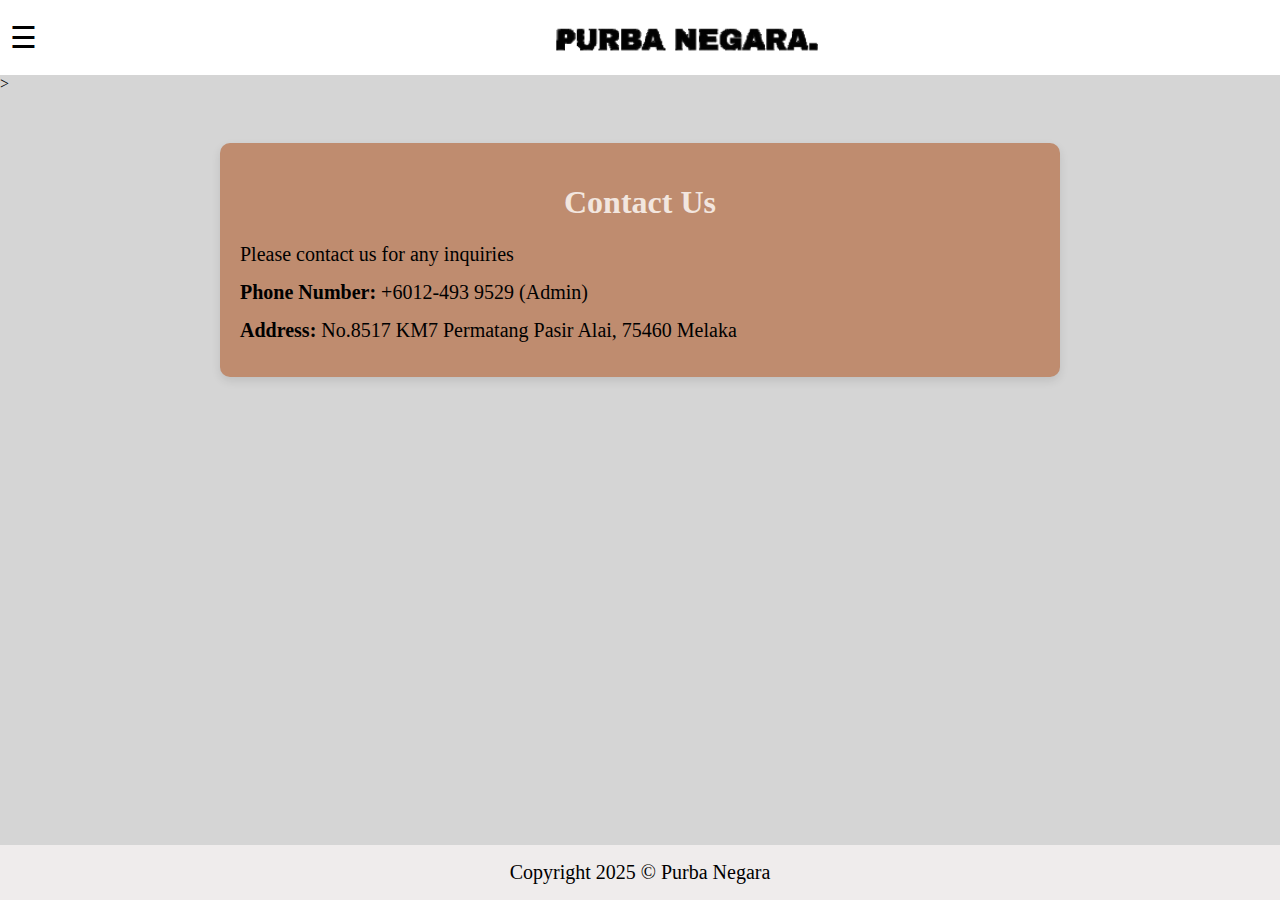
<file: contact.html>
<!DOCTYPE html>
<html lang="en">
<head>
    <meta charset="UTF-8">
    <meta name="viewport" content="width=device-width, initial-scale=1.0">
    <title>Document</title>
    <link rel="stylesheet" href="stylebad.css">
    <style>
    h2
		{
			text-align: center;
			color: black;
			font-size: 45px;
			font-family: Verdana;
			text-shadow: 3px 3px 5px b;
		}

		p 
		{
			font-size: 20px;
		}
    </style>
</head>
<body>
  <header class="header">
    <div id="mySidenav" class="sidenav">
      <a href="javascript:void(0)" class="closebtn" onclick="closeNav()">&times;</a>
      <a href="index.html">Home</a>
      <a href="aboutus.html">About</a>
      <a href="product.html">Product</a>
      <a href="contact.html">Contact</a>
    </div>
    
    <span style="font-size:30px;cursor:pointer" onclick="openNav()">&#9776;</span>
    
    <script>
    function openNav() {
      document.getElementById("mySidenav").style.width = "250px";
    }
    
    function closeNav() {
      document.getElementById("mySidenav").style.width = "0";
    }
    </script>

  <div class="center-logo">
  <a href="index.html">
    <img src="image/purbanegara.gif" alt="Logo">
  </a>
  </div>
  </header>
>

  <div class="container">
        <h1>Contact Us</h1>
        <p>Please contact us for any inquiries</p>
  <p> <b>Phone Number:</b> +6012-493 9529 (Admin)</p>
  <p> <b>Address:</b> No.8517 KM7 Permatang Pasir Alai, 75460 Melaka</p>

    </div>

  <div class="footer">
    <p>Copyright 2025 &copy; Purba Negara</p>
  </div>
  
</body>
</html>
</file>
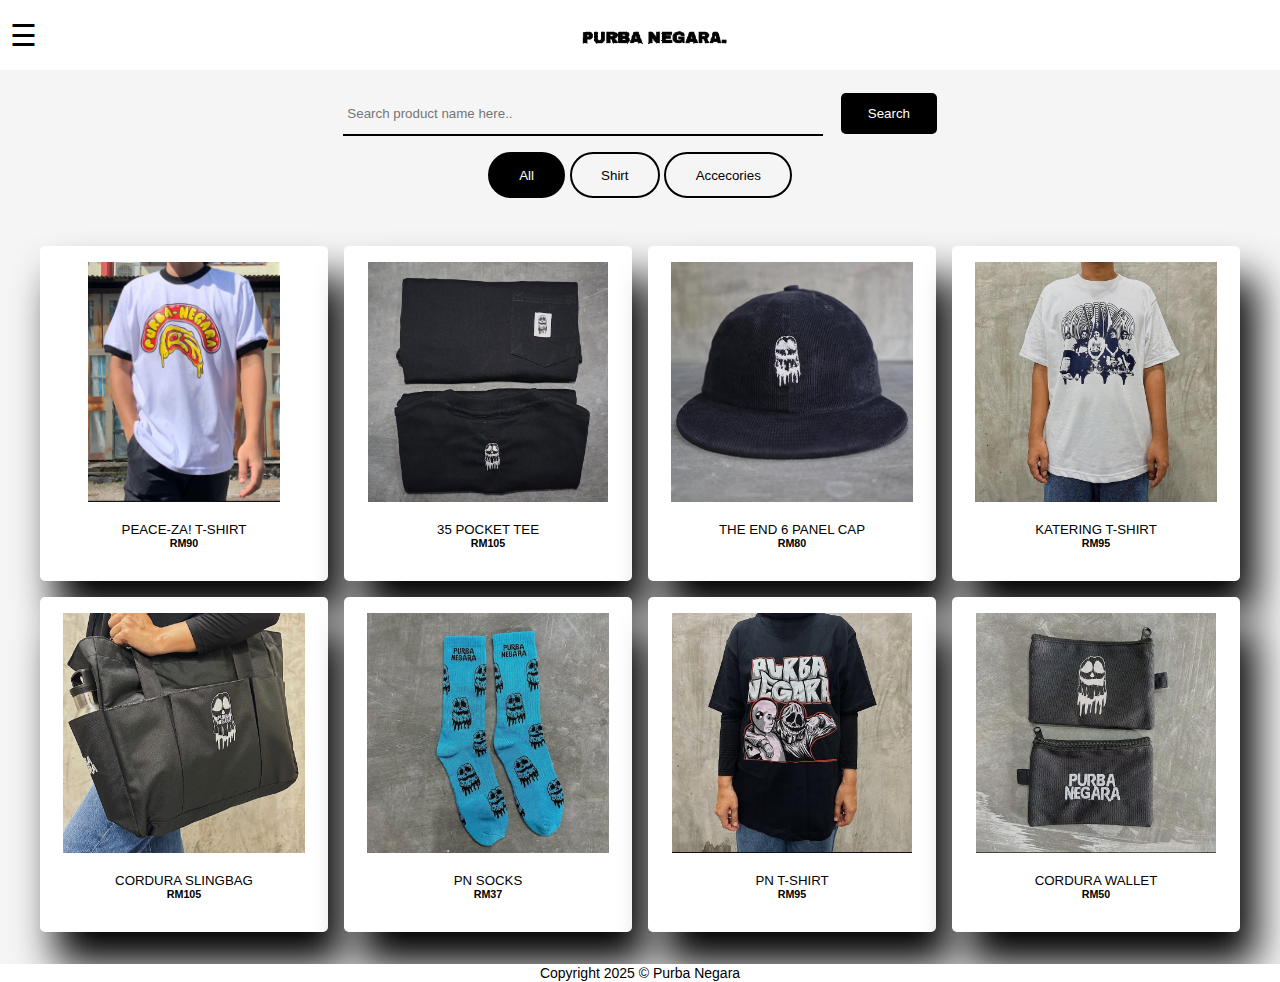
<file: product.html>
<!DOCTYPE html>
<head>
    <meta charset="UTF-8">
    <meta name="viewport" content="width=device-width, initial-scale=1.0">
    <title>Document</title>
    <link rel="stylesheet" href="style1.css">
</head>
<body>
  <header class="header" style="position: relative;">
    <div id="mySidenav" class="sidenav">
      <a href="javascript:void(0)" class="closebtn" onclick="closeNav()">&times;</a>
      <a href="index.html">Home</a>
      <a href="aboutus.html">About</a>
      <a href="product.html">Product</a>
      <a href="contact.html">Contact</a>
    </div>
    
    <span style="font-size:30px;cursor:pointer" onclick="openNav()">&#9776;</span>
    
    <script>
    function openNav() {
      document.getElementById("mySidenav").style.width = "250px";
    }
    
    function closeNav() {
      document.getElementById("mySidenav").style.width = "0";
    }
    </script>

  <div class="center-logo">
  <a href="index.html">
    <img src="purbanegara.gif" alt="Logo">
  </a>
  </div>
  </header>

  <div class="wrapper">
    <div id="search-container">
        <input type="search" id="search-input" placeholder="Search product name here..">
        <button id="search">Search</button>
    </div>
    <div id="buttons">
        <button class="button-value" onclick="filterProduct('all')">All</button>
        <button class="button-value" onclick="filterProduct('Shirt')">Shirt</button>
        <button class="button-value" onclick="filterProduct('Accecories')">Accecories</button>
    </div>
    <div id="products"></div>
  </div>
    
  <script src="script.js"></script>




  <div class="footer">
    <p>Copyright 2025 &copy; Purba Negara</p>
  </div>

    </body>
</html>
</file>
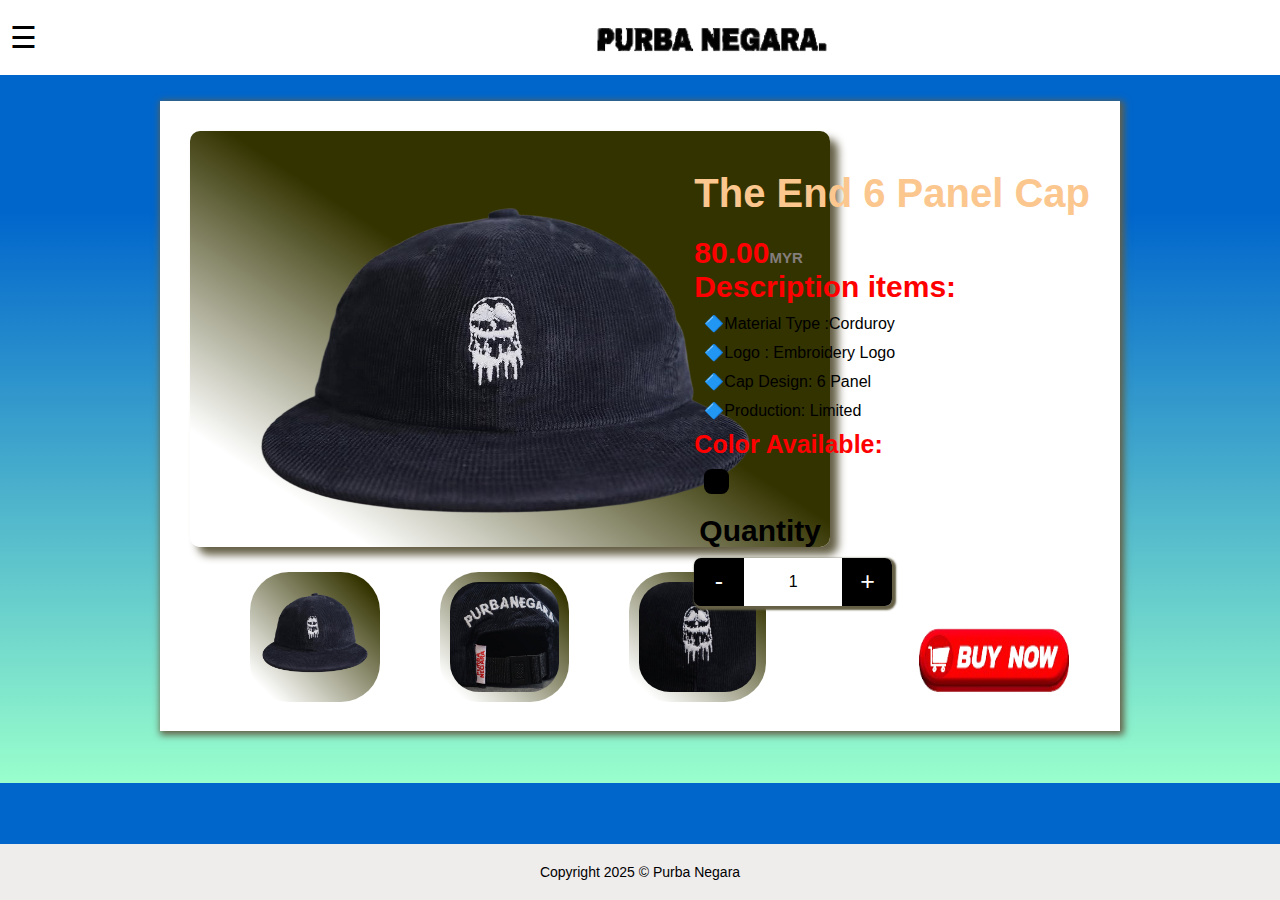
<file: project1.html>
<!DOCTYPE html>
<html>
<head>
	<meta charset="utf-8">
	<meta name="viewport" content="width=device-width, initial-scale=1">
	<link id='favicon' rel="shortcut icon" href="image/logobg.png" type="image/x-png">
	<link rel="stylesheet" href="project1.css">
	<title>The End 6 Panel Cap</title>
</head>
<body>
	<header class="header">
    <div id="mySidenav" class="sidenav">
      <a href="javascript:void(0)" class="closebtn" onclick="closeNav()">&times;</a>
      <a href="index.html">Home</a>
      <a href="aboutus.html">About</a>
      <a href="product.html">Product</a>
      <a href="contact.html">Contact</a>
    </div>
    
    <span style="font-size:30px;cursor:pointer" onclick="openNav()">&#9776;</span>
    
    <script>
    function openNav() {
      document.getElementById("mySidenav").style.width = "250px";
    }
    
    function closeNav() {
      document.getElementById("mySidenav").style.width = "0";
    }
    </script>

  <div class="center-logo">
  <a href="index.html">
    <img src="image/purbanegara.gif" alt="Logo">
  </a>
  </div>
  </header>
  <section>
		<div  class="container flex">
		<div class="left">
		<div class="main_image">
			<img src="image/pbcap1bg.png" class="slide">
		</div>
		<div class="option flex">
			<img src="image/pbcap1bg.png" onclick="pbcap1bg.png">
			<img src="image/pbcap2.jpg" onclick="pbcap2.jpg">
			<img src="image/pbcap3.jpg" onclick="pbcap3.jpg">
		</div>
		</div>

		<div class="right">
			<h1>The End 6 Panel Cap</h1>
			<h2>80.00<small>MYR</small></h2>
			<h5>Description items:</h5>
			<ul style="list-style-type: '\1F537';">
				<li>Material Type :Corduroy</li>
				<li>Logo : Embroidery Logo</li>
				<li>Cap Design: 6 Panel</li>
				<li>Production: Limited</li>
			</ul>
			<h3>Color Available:</h3>
			<div class="color flex">
				<span></span>
			</div>
			<h4>Quantity</h4>
			<div class="qty-container">
				<button type="button" class="qty-count-minus">-</button>
				<input type="number" class="qty-count" min="0" max="10" value="1">
				<button type="button" class="qty-count-plus">+</button>
			</div>
			<script>
			document.querySelectorAll('.qty-container button').forEach(button => {
			    button.addEventListener('click', () => {
			    const input = document.querySelector('.qty-count');
			    const min = +input.min || 0;
			    const max = +input.max || 10;
			    const currentValue = +input.value || min;

			    if (button.classList.contains('qty-count-minus')) {
			      input.value = Math.max(currentValue - 1, min);
			    } 
			    else if (button.classList.contains('qty-count-plus')) {
			      input.value = Math.min(currentValue + 1, max);
			    }
			});
			});
			</script>
		</div>
		</div>
	</section>
	<div class="buy">
  	<a href="https://www.instagram.com/purbanegara.my?utm_source=ig_web_button_share_sheet&igsh=ZDNlZDc0MzIxNw%3D%3D%7Bpurbanegara.my%7D">
    <img src="image/bb.png" alt="buy now">
  	</a>
  </div>
	
  <footer>Copyright 2025 &copy; Purba Negara</footer>
    

</body>
</html>
</file>
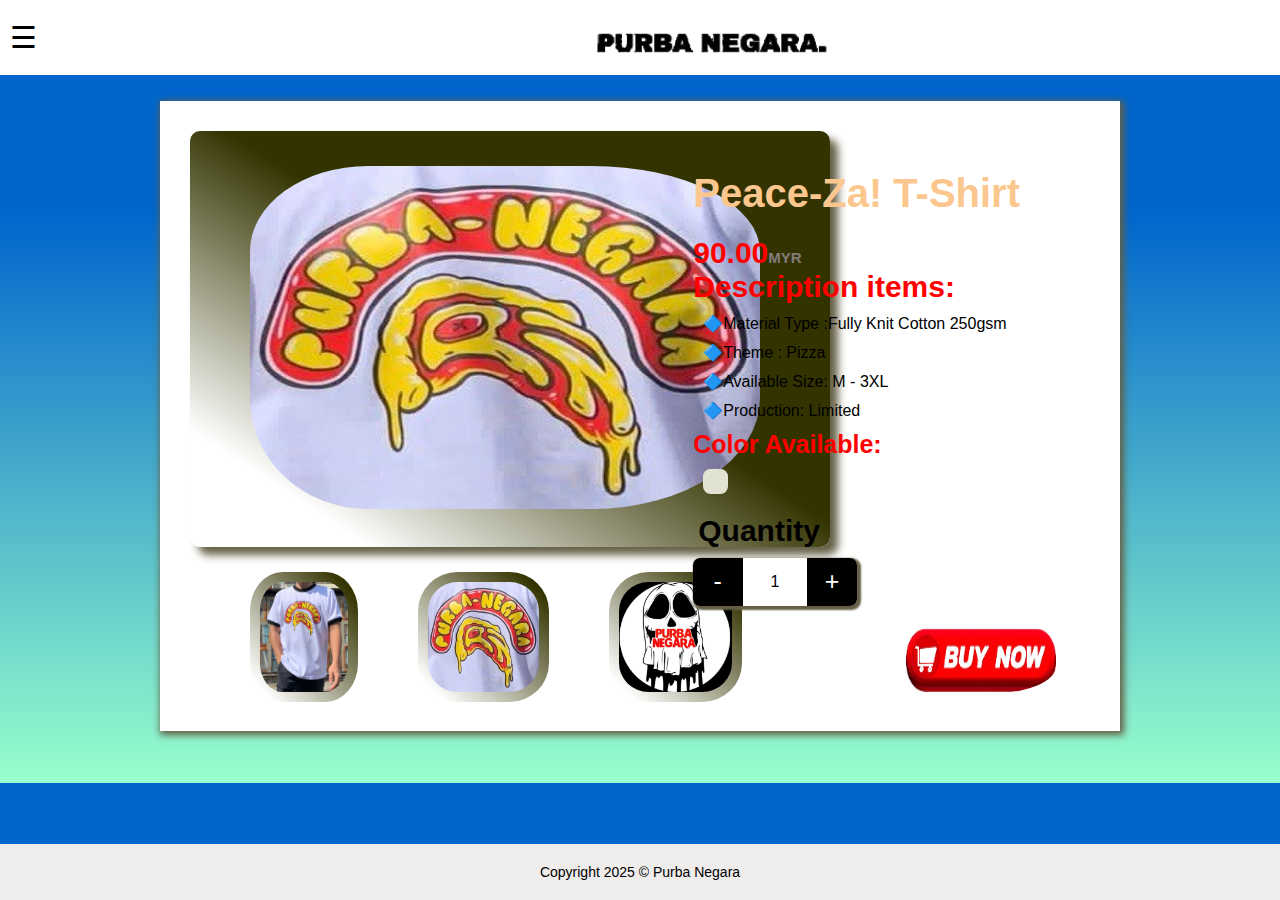
<file: project2.html>
<!DOCTYPE html>
<html>
<head>
	<meta charset="utf-8">
	<meta name="viewport" content="width=device-width, initial-scale=1">
	<link id='favicon' rel="shortcut icon" href="image/logobg.png" type="image/x-png">
	<link rel="stylesheet" href="project2.css">
	<title>Peace-Za! T-Shirt</title>
</head>
<body>
	<header class="header">
    <div id="mySidenav" class="sidenav">
      <a href="javascript:void(0)" class="closebtn" onclick="closeNav()">&times;</a>
      <a href="index.html">Home</a>
      <a href="aboutus.html">About</a>
      <a href="product.html">Product</a>
      <a href="contact.html">Contact</a>
    </div>
    
    <span style="font-size:30px;cursor:pointer" onclick="openNav()">&#9776;</span>
    
    <script>
    function openNav() {
      document.getElementById("mySidenav").style.width = "250px";
    }
    
    function closeNav() {
      document.getElementById("mySidenav").style.width = "0";
    }
    </script>

  <div class="center-logo">
  <a href="index.html">
    <img src="image/purbanegara.gif" alt="Logo">
  </a>
  </div>
  </header>
  <section>
		<div  class="container flex">
		<div class="left">
		<div class="main_image">
			<img src="za.jpg" class="slide">
		</div>
		<div class="option flex">
			<img src="image/baju2.jpg" onclick="pbcap1bg.png">
			<img src="za.jpg" onclick="pbcap2.jpg">
			<img src="image/logo.png" onclick="pbcap3.jpg">
		</div>
		</div>

		<div class="right">
			<h1>Peace-Za! T-Shirt</h1>
			<h2>90.00<small>MYR</small></h2>
			<h5>Description items:</h5>
			<ul style="list-style-type: '\1F537';">
				<li>Material Type :Fully Knit Cotton 250gsm</li>
				<li>Theme : Pizza </li>
				<li>Available Size: M - 3XL</li>
				<li>Production: Limited</li>
			</ul>
			<h3>Color Available:</h3>
			<div class="color flex">
				<span></span>
			</div>
			<h4>Quantity</h4>
			<div class="qty-container">
				<button type="button" class="qty-count-minus">-</button>
				<input type="number" class="qty-count" min="0" max="10" value="1">
				<button type="button" class="qty-count-plus">+</button>
			</div>
			<script>
			document.querySelectorAll('.qty-container button').forEach(button => {
			    button.addEventListener('click', () => {
			    const input = document.querySelector('.qty-count');
			    const min = +input.min || 0;
			    const max = +input.max || 10;
			    const currentValue = +input.value || min;

			    if (button.classList.contains('qty-count-minus')) {
			      input.value = Math.max(currentValue - 1, min);
			    } 
			    else if (button.classList.contains('qty-count-plus')) {
			      input.value = Math.min(currentValue + 1, max);
			    }
			});
			});
			</script>
		</div>
		</div>
	</section>
	<div class="buy">
  	<a href="https://www.instagram.com/purbanegara.my?utm_source=ig_web_button_share_sheet&igsh=ZDNlZDc0MzIxNw%3D%3D%7Bpurbanegara.my%7D">
    <img src="image/bb.png" alt="buy now">
  	</a>
  </div>
	
  <footer>Copyright 2025 &copy; Purba Negara</footer>
    

</body>
</html>
</file>
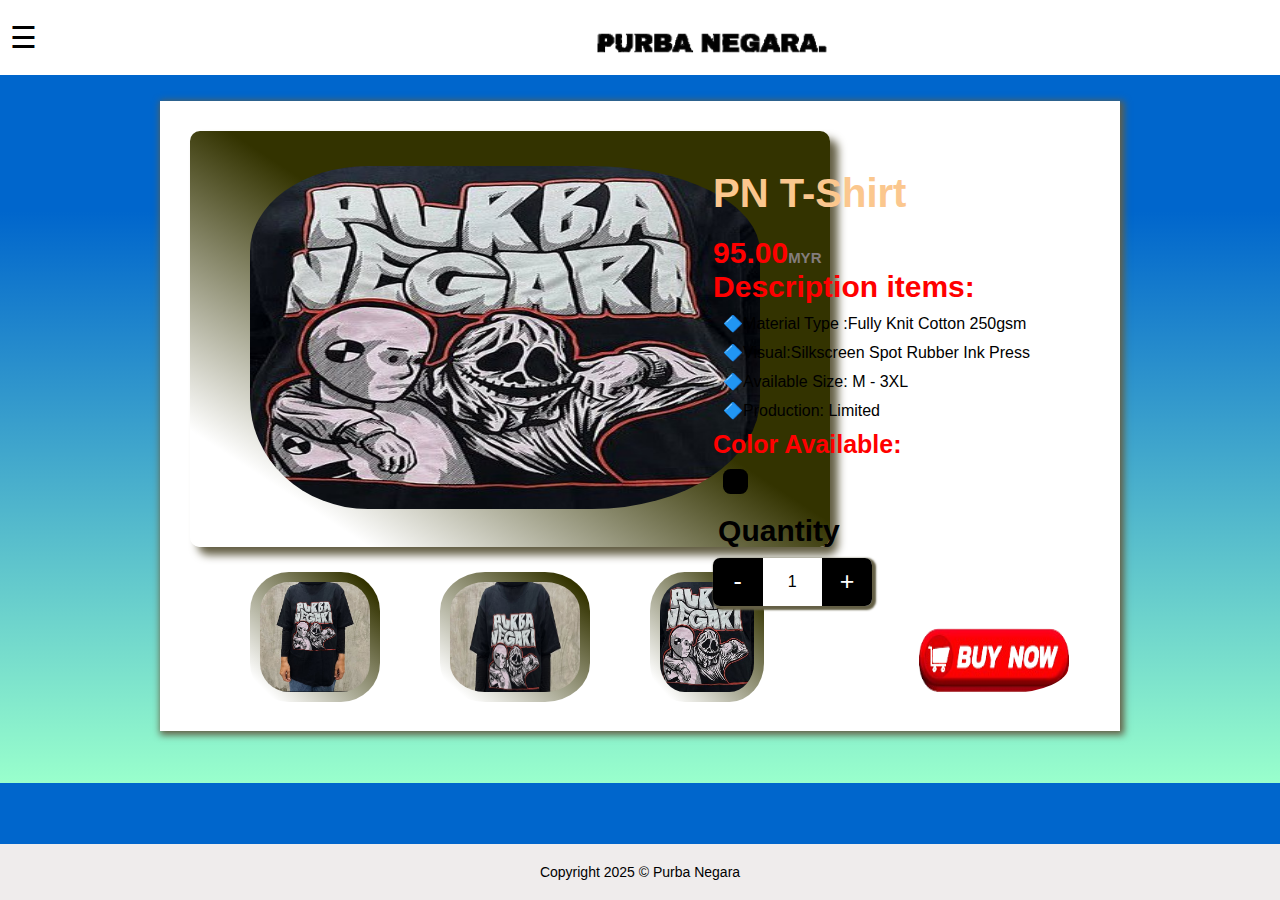
<file: project3.html>
<!DOCTYPE html>
<html>
<head>
	<meta charset="utf-8">
	<meta name="viewport" content="width=device-width, initial-scale=1">
	<link id='favicon' rel="shortcut icon" href="image/logobg.png" type="image/x-png">
	<link rel="stylesheet" href="project3.css">
	<title>PN T-Shirt</title>
</head>
<body>
	<header class="header">
    <div id="mySidenav" class="sidenav">
      <a href="javascript:void(0)" class="closebtn" onclick="closeNav()">&times;</a>
      <a href="index.html">Home</a>
      <a href="aboutus.html">About</a>
      <a href="product.html">Product</a>
      <a href="contact.html">Contact</a>
    </div>
    
    <span style="font-size:30px;cursor:pointer" onclick="openNav()">&#9776;</span>
    
    <script>
    function openNav() {
      document.getElementById("mySidenav").style.width = "250px";
    }
    
    function closeNav() {
      document.getElementById("mySidenav").style.width = "0";
    }
    </script>

  <div class="center-logo">
  <a href="index.html">
    <img src="image/purbanegara.gif" alt="Logo">
  </a>
  </div>
  </header>
  <section>
		<div  class="container flex">
		<div class="left">
		<div class="main_image">
			<img src="image/bj3.jpg" class="slide">
		</div>
		<div class="option flex">
			<img src="image/baju1.jpg" onclick="pbcap1bg.png">
			<img src="image/bajum.jpg" onclick="pbcap2.jpg">
			<img src="image/bj3.jpg" onclick="pbcap3.jpg">
		</div>
		</div>

		<div class="right">
			<h1>PN T-Shirt</h1>
			<h2>95.00<small>MYR</small></h2>
			<h5>Description items:</h5>
			<ul style="list-style-type: '\1F537';">
				<li>Material Type :Fully Knit Cotton 250gsm</li>
				<li>Visual:Silkscreen Spot Rubber Ink Press </li>
				<li>Available Size: M - 3XL</li>
				<li>Production: Limited</li>
			</ul>
			<h3>Color Available:</h3>
			<div class="color flex">
				<span></span>
			</div>
			<h4>Quantity</h4>
			<div class="qty-container">
				<button type="button" class="qty-count-minus">-</button>
				<input type="number" class="qty-count" min="0" max="10" value="1">
				<button type="button" class="qty-count-plus">+</button>
			</div>
			<script>
			document.querySelectorAll('.qty-container button').forEach(button => {
			    button.addEventListener('click', () => {
			    const input = document.querySelector('.qty-count');
			    const min = +input.min || 0;
			    const max = +input.max || 10;
			    const currentValue = +input.value || min;

			    if (button.classList.contains('qty-count-minus')) {
			      input.value = Math.max(currentValue - 1, min);
			    } 
			    else if (button.classList.contains('qty-count-plus')) {
			      input.value = Math.min(currentValue + 1, max);
			    }
			});
			});
			</script>
		</div>
		</div>
	</section>
	<div class="buy">
  	<a href="https://www.instagram.com/purbanegara.my?utm_source=ig_web_button_share_sheet&igsh=ZDNlZDc0MzIxNw%3D%3D%7Bpurbanegara.my%7D">
    <img src="image/bb.png" alt="buy now">
  	</a>
  </div>
	
  <footer>Copyright 2025 &copy; Purba Negara</footer>
    

</body>
</html>
</file>
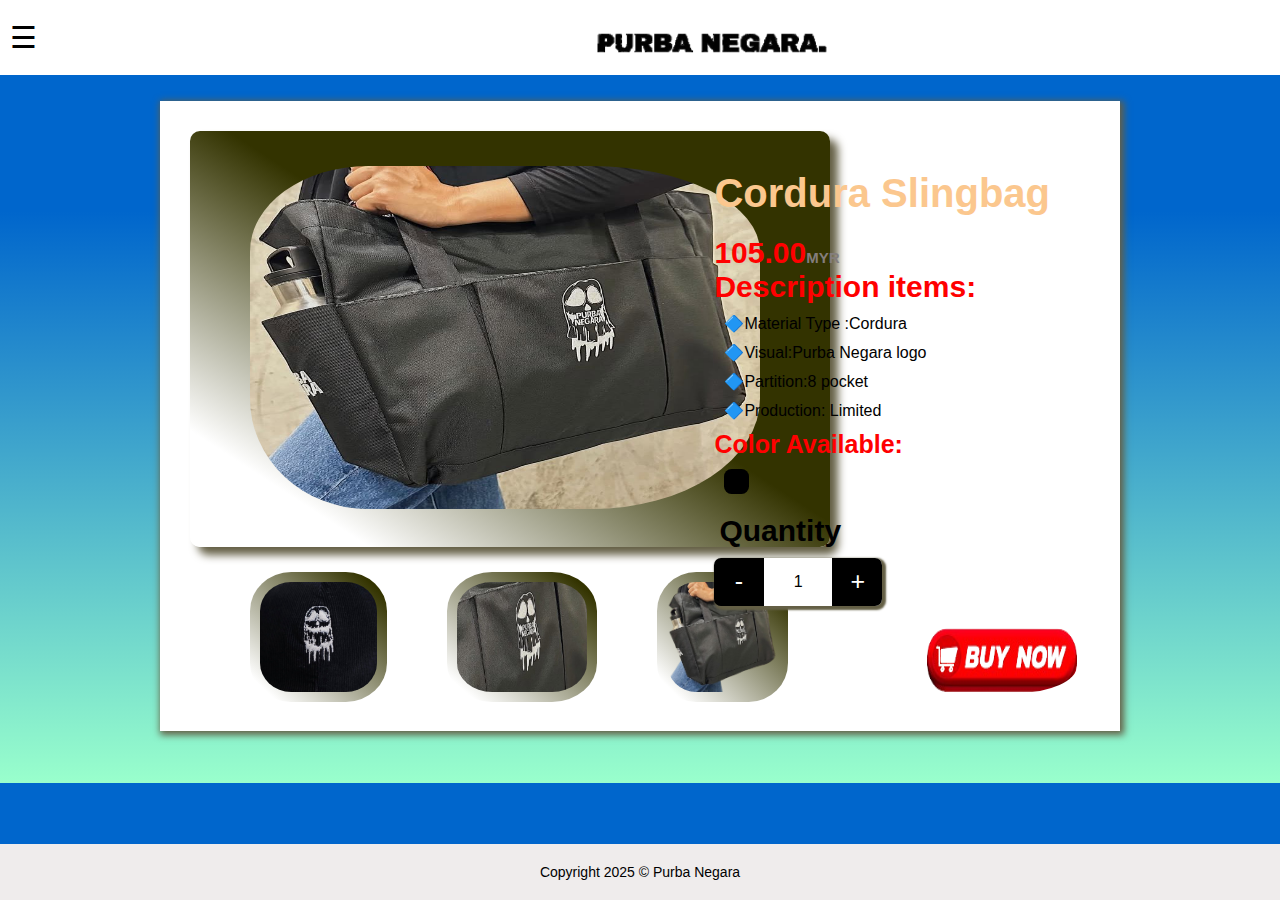
<file: project4.html>
<!DOCTYPE html>
<html>
<head>
	<meta charset="utf-8">
	<meta name="viewport" content="width=device-width, initial-scale=1">
	<link id='favicon' rel="shortcut icon" href="image/logobg.png" type="image/x-png">
	<link rel="stylesheet" href="project4.css">
	<title>Cordura Slingbag</title>
</head>
<body>
	<header class="header">
    <div id="mySidenav" class="sidenav">
      <a href="javascript:void(0)" class="closebtn" onclick="closeNav()">&times;</a>
      <a href="index.html">Home</a>
      <a href="aboutus.html">About</a>
      <a href="product.html">Product</a>
      <a href="contact.html">Contact</a>
    </div>
    
    <span style="font-size:30px;cursor:pointer" onclick="openNav()">&#9776;</span>
    
    <script>
    function openNav() {
      document.getElementById("mySidenav").style.width = "250px";
    }
    
    function closeNav() {
      document.getElementById("mySidenav").style.width = "0";
    }
    </script>

  <div class="center-logo">
  <a href="index.html">
    <img src="image/purbanegara.gif" alt="Logo">
  </a>
  </div>
  </header>
  <section>
		<div  class="container flex">
		<div class="left">
		<div class="main_image">
			<img src="image/bag1.jpg" class="slide">
		</div>
		<div class="option flex">
			<img src="image/pbcap3.jpg" onclick="pbcap1bg.png">
			<img src="image/bag33.jpg" onclick="pbcap2.jpg">
			<img src="image/bagbg.png" onclick="pbcap3.jpg">
		</div>
		</div>

		<div class="right">
			<h1>Cordura Slingbag</h1>
			<h2>105.00<small>MYR</small></h2>
			<h5>Description items:</h5>
			<ul style="list-style-type: '\1F537';">
				<li>Material Type :Cordura</li>
				<li>Visual:Purba Negara logo</li>
				<li>Partition:8 pocket</li>
				<li>Production: Limited</li>
			</ul>
			<h3>Color Available:</h3>
			<div class="color flex">
				<span></span>
			</div>
			<h4>Quantity</h4>
			<div class="qty-container">
				<button type="button" class="qty-count-minus">-</button>
				<input type="number" class="qty-count" min="0" max="10" value="1">
				<button type="button" class="qty-count-plus">+</button>
			</div>
			<script>
			document.querySelectorAll('.qty-container button').forEach(button => {
			    button.addEventListener('click', () => {
			    const input = document.querySelector('.qty-count');
			    const min = +input.min || 0;
			    const max = +input.max || 10;
			    const currentValue = +input.value || min;

			    if (button.classList.contains('qty-count-minus')) {
			      input.value = Math.max(currentValue - 1, min);
			    } 
			    else if (button.classList.contains('qty-count-plus')) {
			      input.value = Math.min(currentValue + 1, max);
			    }
			});
			});
			</script>
		</div>
		</div>
	</section>
	<div class="buy">
  	<a href="https://www.instagram.com/purbanegara.my?utm_source=ig_web_button_share_sheet&igsh=ZDNlZDc0MzIxNw%3D%3D%7Bpurbanegara.my%7D">
    <img src="image/bb.png" alt="buy now">
  	</a>
  </div>
	
  <footer>Copyright 2025 &copy; Purba Negara</footer>
    

</body>
</html>
</file>
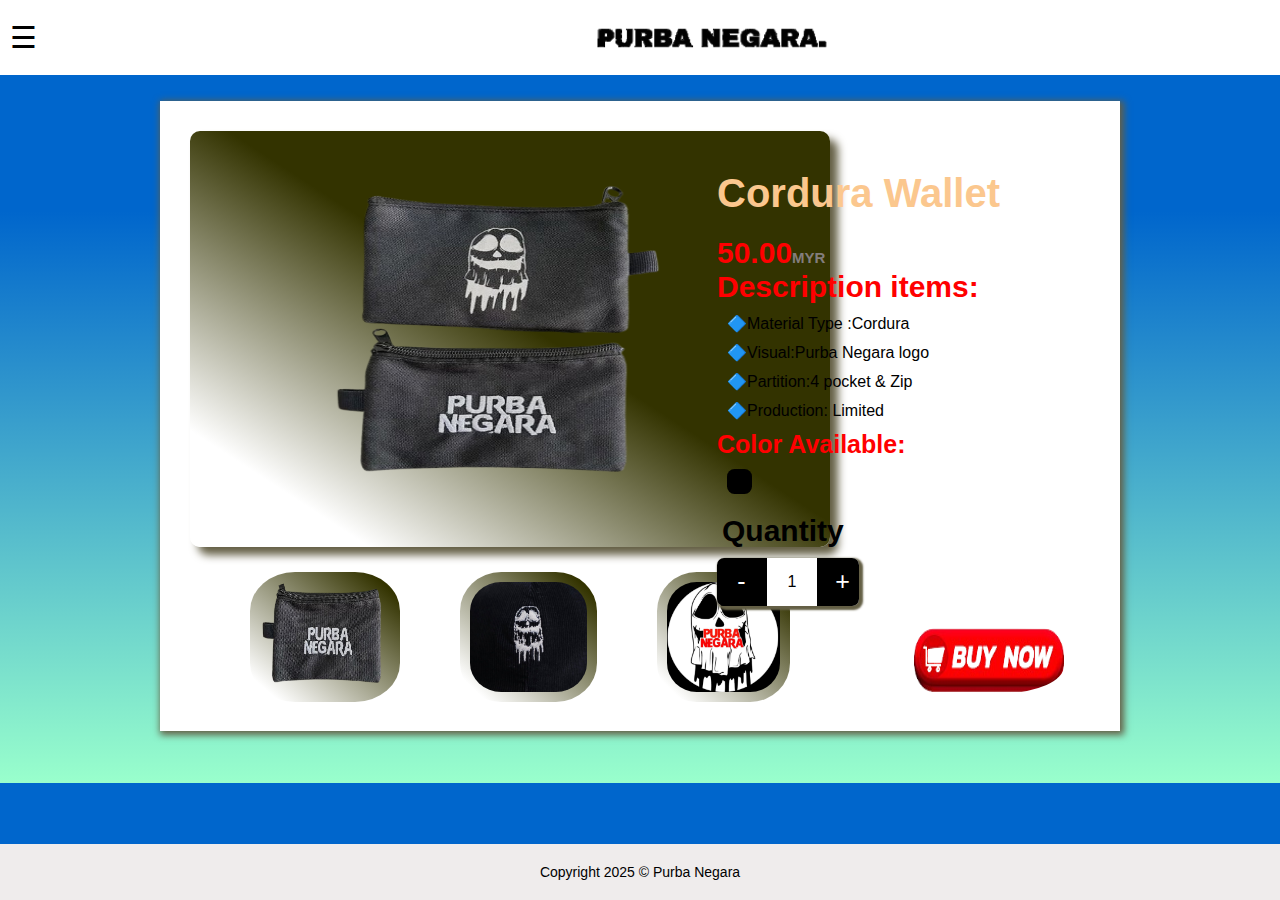
<file: project5.html>
<!DOCTYPE html>
<html>
<head>
	<meta charset="utf-8">
	<meta name="viewport" content="width=device-width, initial-scale=1">
	<link id='favicon' rel="shortcut icon" href="image/logobg.png" type="image/x-png">
	<link rel="stylesheet" href="project5.css">
	<title>Cordura Wallet</title>
</head>
<body>
	<header class="header">
    <div id="mySidenav" class="sidenav">
      <a href="javascript:void(0)" class="closebtn" onclick="closeNav()">&times;</a>
      <a href="index.html">Home</a>
      <a href="aboutus.html">About</a>
      <a href="product.html">Product</a>
      <a href="contact.html">Contact</a>
    </div>
    
    <span style="font-size:30px;cursor:pointer" onclick="openNav()">&#9776;</span>
    
    <script>
    function openNav() {
      document.getElementById("mySidenav").style.width = "250px";
    }
    
    function closeNav() {
      document.getElementById("mySidenav").style.width = "0";
    }
    </script>

  <div class="center-logo">
  <a href="index.html">
    <img src="image/purbanegara.gif" alt="Logo">
  </a>
  </div>
  </header>
  <section>
		<div  class="container flex">
		<div class="left">
		<div class="main_image">
			<img src="image/nbg.png" class="slide">
		</div>
		<div class="option flex">
			<img src="image/nnb.png" onclick="pbcap1bg.png">
			<img src="image/pbcap3.jpg" onclick="pbcap2.jpg">
			<img src="image/logo.png" onclick="pbcap3.jpg">
		</div>
		</div>

		<div class="right">
			<h1>Cordura Wallet</h1>
			<h2>50.00<small>MYR</small></h2>
			<h5>Description items:</h5>
			<ul style="list-style-type: '\1F537';">
				<li>Material Type :Cordura</li>
				<li>Visual:Purba Negara logo</li>
				<li>Partition:4 pocket & Zip</li>
				<li>Production: Limited</li>
			</ul>
			<h3>Color Available:</h3>
			<div class="color flex">
				<span></span>
			</div>
			<h4>Quantity</h4>
			<div class="qty-container">
				<button type="button" class="qty-count-minus">-</button>
				<input type="number" class="qty-count" min="0" max="10" value="1">
				<button type="button" class="qty-count-plus">+</button>
			</div>
			<script>
			document.querySelectorAll('.qty-container button').forEach(button => {
			    button.addEventListener('click', () => {
			    const input = document.querySelector('.qty-count');
			    const min = +input.min || 0;
			    const max = +input.max || 10;
			    const currentValue = +input.value || min;

			    if (button.classList.contains('qty-count-minus')) {
			      input.value = Math.max(currentValue - 1, min);
			    } 
			    else if (button.classList.contains('qty-count-plus')) {
			      input.value = Math.min(currentValue + 1, max);
			    }
			});
			});
			</script>
		</div>
		</div>
	</section>
	<div class="buy">
  	<a href="https://www.instagram.com/purbanegara.my?utm_source=ig_web_button_share_sheet&igsh=ZDNlZDc0MzIxNw%3D%3D%7Bpurbanegara.my%7D">
    <img src="image/bb.png" alt="buy now">
  	</a>
  </div>
	
  <footer>Copyright 2025 &copy; Purba Negara</footer>
    

</body>
</html>
</file>
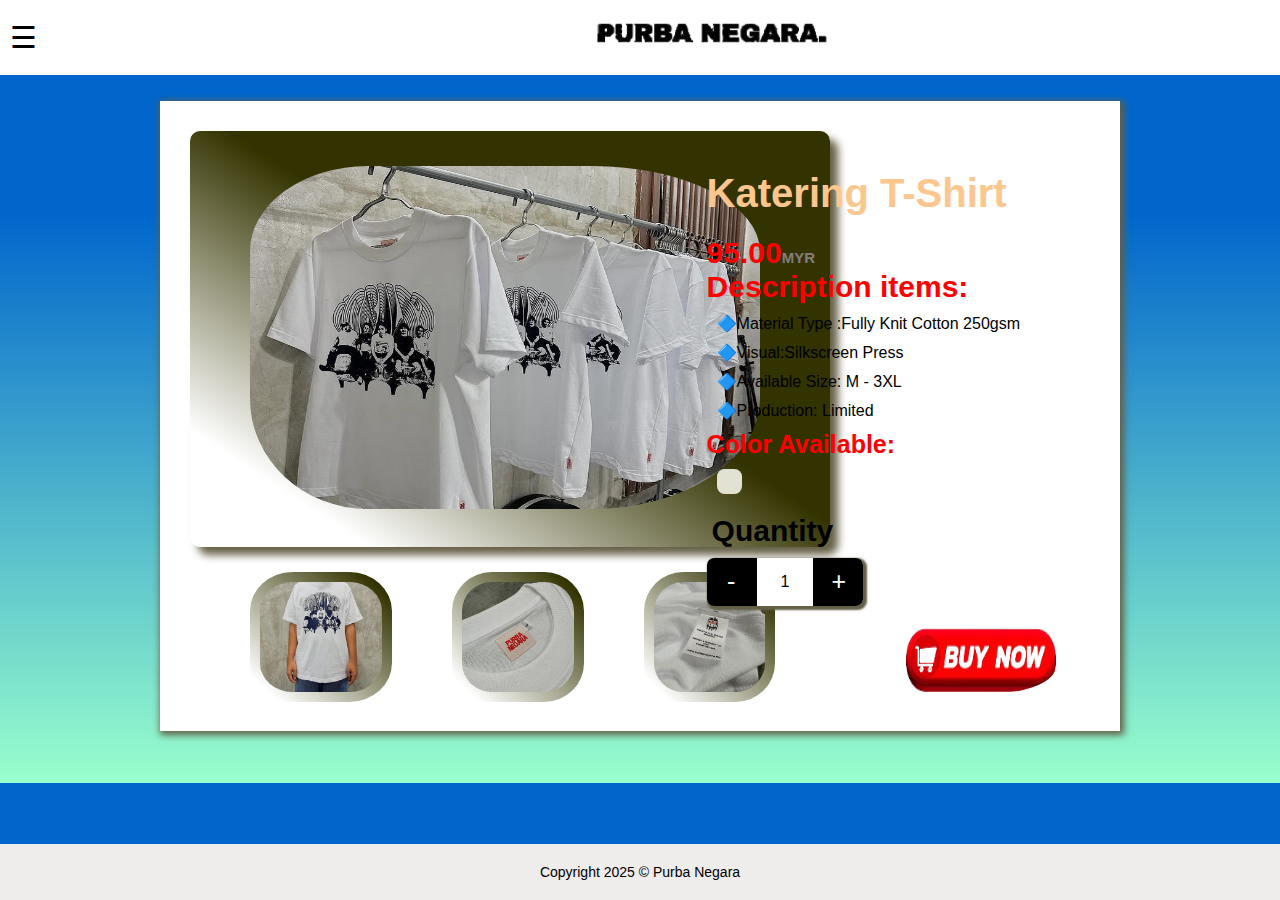
<file: project6.html>
<!DOCTYPE html>
<html>
<head>
	<meta charset="utf-8">
	<meta name="viewport" content="width=device-width, initial-scale=1">
	<link id='favicon' rel="shortcut icon" href="image/logobg.png" type="image/x-png">
	<link rel="stylesheet" href="project6.css">
	<title>Katering T-Shirt</title>
</head>
<body>
	<header class="header">
    <div id="mySidenav" class="sidenav">
      <a href="javascript:void(0)" class="closebtn" onclick="closeNav()">&times;</a>
      <a href="index.html">Home</a>
      <a href="aboutus.html">About</a>
      <a href="product.html">Product</a>
      <a href="contact.html">Contact</a>
    </div>
    
    <span style="font-size:30px;cursor:pointer" onclick="openNav()">&#9776;</span>
    
    <script>
    function openNav() {
      document.getElementById("mySidenav").style.width = "250px";
    }
    
    function closeNav() {
      document.getElementById("mySidenav").style.width = "0";
    }
    </script>

  <div class="center-logo">
  <a href="index.html">
    <img src="image/purbanegara.gif" alt="Logo">
  </a>
  </div>
  </header>
  <section>
		<div  class="container flex">
		<div class="left">
		<div class="main_image">
			<img src="image/t5.jpg" class="slide">
		</div>
		<div class="option flex">
			<img src="image/t3.jpg" onclick="pbcap1bg.png">
			<img src="image/t4.jpg" onclick="pbcap2.jpg">
			<img src="image/t1.jpg" onclick="pbcap3.jpg">
		</div>
		</div>

		<div class="right">
			<h1>Katering T-Shirt</h1>
			<h2>95.00<small>MYR</small></h2>
			<h5>Description items:</h5>
			<ul style="list-style-type: '\1F537';">
				<li>Material Type :Fully Knit Cotton 250gsm</li>
				<li>Visual:Silkscreen Press </li>
				<li>Available Size: M - 3XL</li>
				<li>Production: Limited</li>
			</ul>
			<h3>Color Available:</h3>
			<div class="color flex">
				<span></span>
			</div>
			<h4>Quantity</h4>
			<div class="qty-container">
				<button type="button" class="qty-count-minus">-</button>
				<input type="number" class="qty-count" min="0" max="10" value="1">
				<button type="button" class="qty-count-plus">+</button>
			</div>
			<script>
			document.querySelectorAll('.qty-container button').forEach(button => {
			    button.addEventListener('click', () => {
			    const input = document.querySelector('.qty-count');
			    const min = +input.min || 0;
			    const max = +input.max || 10;
			    const currentValue = +input.value || min;

			    if (button.classList.contains('qty-count-minus')) {
			      input.value = Math.max(currentValue - 1, min);
			    } 
			    else if (button.classList.contains('qty-count-plus')) {
			      input.value = Math.min(currentValue + 1, max);
			    }
			});
			});
			</script>
		</div>
		</div>
	</section>
	<div class="buy">
  	<a href="https://www.instagram.com/purbanegara.my?utm_source=ig_web_button_share_sheet&igsh=ZDNlZDc0MzIxNw%3D%3D%7Bpurbanegara.my%7D">
    <img src="image/bb.png" alt="buy now">
  	</a>
  </div>
	
  <footer>Copyright 2025 &copy; Purba Negara</footer>
    

</body>
</html>
</file>
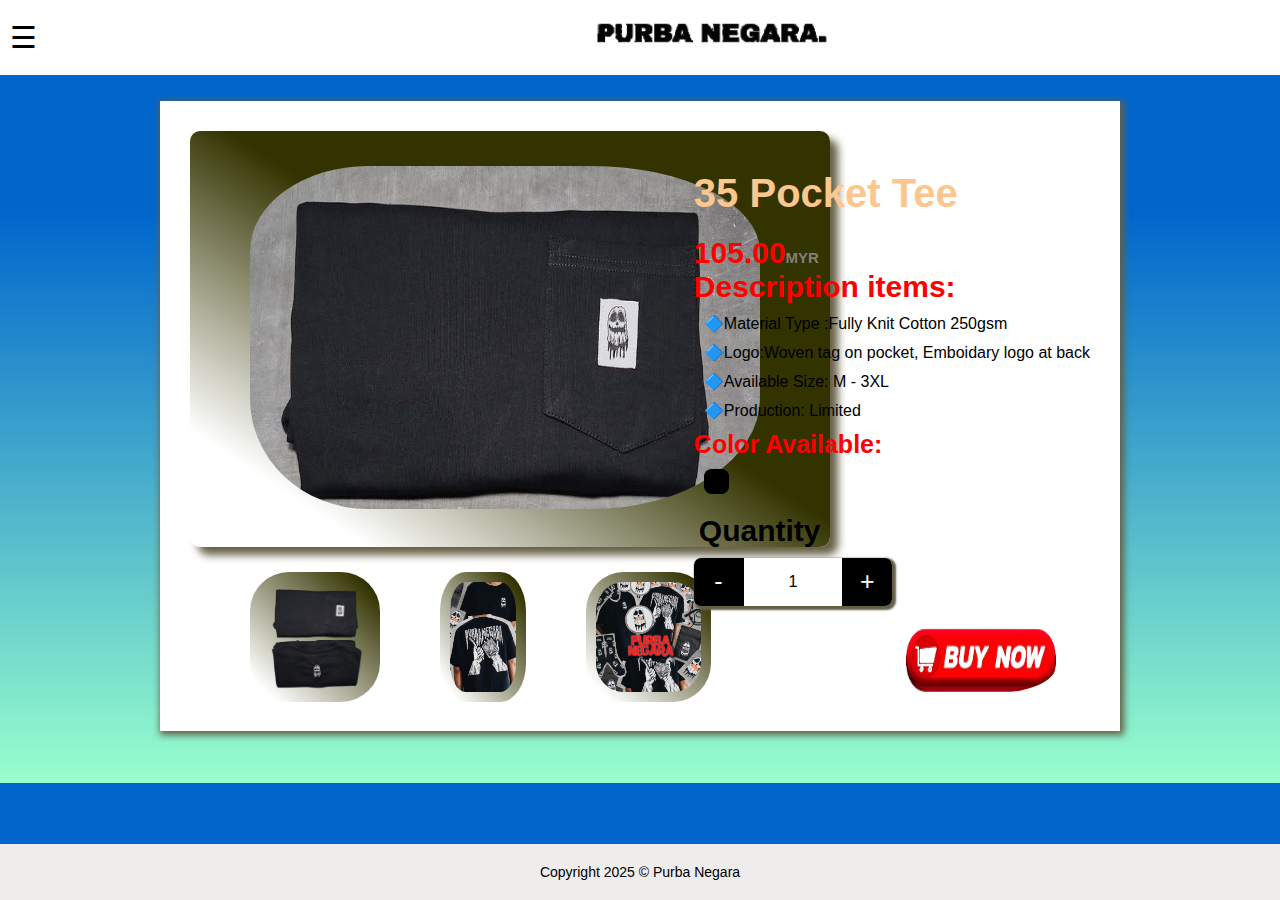
<file: project7.html>
<!DOCTYPE html>
<html>
<head>
	<meta charset="utf-8">
	<meta name="viewport" content="width=device-width, initial-scale=1">
	<link id='favicon' rel="shortcut icon" href="image/logobg.png" type="image/x-png">
	<link rel="stylesheet" href="project7.css">
	<title>35 Pocket Tee</title>
</head>
<body>
	<header class="header">
    <div id="mySidenav" class="sidenav">
      <a href="javascript:void(0)" class="closebtn" onclick="closeNav()">&times;</a>
      <a href="index.html">Home</a>
      <a href="aboutus.html">About</a>
      <a href="product.html">Product</a>
      <a href="contact.html">Contact</a>
    </div>
    
    <span style="font-size:30px;cursor:pointer" onclick="openNav()">&#9776;</span>
    
    <script>
    function openNav() {
      document.getElementById("mySidenav").style.width = "250px";
    }
    
    function closeNav() {
      document.getElementById("mySidenav").style.width = "0";
    }
    </script>

  <div class="center-logo">
  <a href="index.html">
    <img src="image/purbanegara.gif" alt="Logo">
  </a>
  </div>
  </header>
  <section>
		<div  class="container flex">
		<div class="left">
		<div class="main_image">
			<img src="image/tr1.jpg" class="slide">
		</div>
		<div class="option flex">
			<img src="image/ssa.png" onclick="pbcap1bg.png">
			<img src="image/tr2.jpg" onclick="pbcap2.jpg">
			<img src="image/bg.png" onclick="pbcap3.jpg">
		</div>
		</div>

		<div class="right">
			<h1>35 Pocket Tee</h1>
			<h2>105.00<small>MYR</small></h2>
			<h5>Description items:</h5>
			<ul style="list-style-type: '\1F537';">
				<li>Material Type :Fully Knit Cotton 250gsm</li>
				<li>Logo:Woven tag on pocket, Emboidary logo at back </li>
				<li>Available Size: M - 3XL</li>
				<li>Production: Limited</li>
			</ul>
			<h3>Color Available:</h3>
			<div class="color flex">
				<span></span>
			</div>
			<h4>Quantity</h4>
			<div class="qty-container">
				<button type="button" class="qty-count-minus">-</button>
				<input type="number" class="qty-count" min="0" max="10" value="1">
				<button type="button" class="qty-count-plus">+</button>
			</div>
			<script>
			document.querySelectorAll('.qty-container button').forEach(button => {
			    button.addEventListener('click', () => {
			    const input = document.querySelector('.qty-count');
			    const min = +input.min || 0;
			    const max = +input.max || 10;
			    const currentValue = +input.value || min;

			    if (button.classList.contains('qty-count-minus')) {
			      input.value = Math.max(currentValue - 1, min);
			    } 
			    else if (button.classList.contains('qty-count-plus')) {
			      input.value = Math.min(currentValue + 1, max);
			    }
			});
			});
			</script>
		</div>
		</div>
	</section>
	<div class="buy">
  	<a href="https://www.instagram.com/purbanegara.my?utm_source=ig_web_button_share_sheet&igsh=ZDNlZDc0MzIxNw%3D%3D%7Bpurbanegara.my%7D">
    <img src="image/bb.png" alt="buy now">
  	</a>
  </div>
	
  <footer>Copyright 2025 &copy; Purba Negara</footer>
    

</body>
</html>
</file>
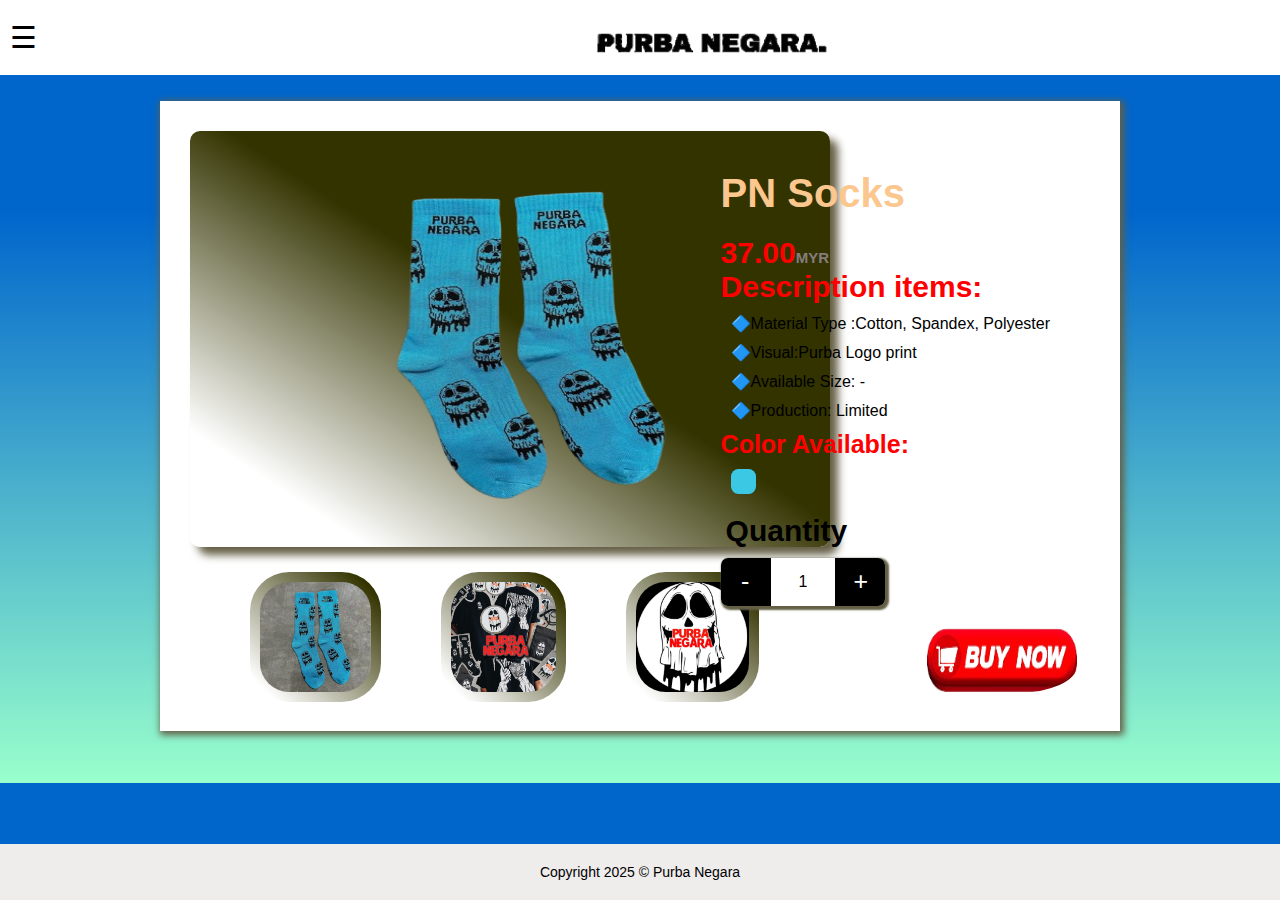
<file: project8.html>
<!DOCTYPE html>
<html>
<head>
	<meta charset="utf-8">
	<meta name="viewport" content="width=device-width, initial-scale=1">
	<link id='favicon' rel="shortcut icon" href="image/logobg.png" type="image/x-png">
	<link rel="stylesheet" href="project8.css">
	<title>PN Socks</title>
</head>
<body>
	<header class="header">
    <div id="mySidenav" class="sidenav">
      <a href="javascript:void(0)" class="closebtn" onclick="closeNav()">&times;</a>
      <a href="index.html">Home</a>
      <a href="aboutus.html">About</a>
      <a href="product.html">Product</a>
      <a href="contact.html">Contact</a>
    </div>
    
    <span style="font-size:30px;cursor:pointer" onclick="openNav()">&#9776;</span>
    
    <script>
    function openNav() {
      document.getElementById("mySidenav").style.width = "250px";
    }
    
    function closeNav() {
      document.getElementById("mySidenav").style.width = "0";
    }
    </script>

  <div class="center-logo">
  <a href="index.html">
    <img src="image/purbanegara.gif" alt="Logo">
  </a>
  </div>
  </header>
  <section>
		<div  class="container flex">
		<div class="left">
		<div class="main_image">
			<img src="image/qq.png" class="slide">
		</div>
		<div class="option flex">
			<img src="image/stokin.jpg" onclick="pbcap1bg.png">
			<img src="image/bg.png" onclick="pbcap2.jpg">
			<img src="image/logo.png" onclick="pbcap3.jpg">
		</div>
		</div>

		<div class="right">
			<h1>PN Socks</h1>
			<h2>37.00<small>MYR</small></h2>
			<h5>Description items:</h5>
			<ul style="list-style-type: '\1F537';">
				<li>Material Type :Cotton, Spandex, Polyester</li>
				<li>Visual:Purba Logo print </li>
				<li>Available Size: - </li>
				<li>Production: Limited</li>
			</ul>
			<h3>Color Available:</h3>
			<div class="color flex">
				<span></span>
			</div>
			<h4>Quantity</h4>
			<div class="qty-container">
				<button type="button" class="qty-count-minus">-</button>
				<input type="number" class="qty-count" min="0" max="10" value="1">
				<button type="button" class="qty-count-plus">+</button>
			</div>
			<script>
			document.querySelectorAll('.qty-container button').forEach(button => {
			    button.addEventListener('click', () => {
			    const input = document.querySelector('.qty-count');
			    const min = +input.min || 0;
			    const max = +input.max || 10;
			    const currentValue = +input.value || min;

			    if (button.classList.contains('qty-count-minus')) {
			      input.value = Math.max(currentValue - 1, min);
			    } 
			    else if (button.classList.contains('qty-count-plus')) {
			      input.value = Math.min(currentValue + 1, max);
			    }
			});
			});
			</script>
		</div>
		</div>
	</section>
	<div class="buy">
  	<a href="https://www.instagram.com/purbanegara.my?utm_source=ig_web_button_share_sheet&igsh=ZDNlZDc0MzIxNw%3D%3D%7Bpurbanegara.my%7D">
    <img src="image/bb.png" alt="buy now">
  	</a>
  </div>
	
  <footer>Copyright 2025 &copy; Purba Negara</footer>
    

</body>
</html>
</file>
<file: stylebad.css>
.header {
    display: flex;
    justify-content: space-between;
    align-items: center;
    padding: 20px 10px;
    background-color: rgb(255, 255, 255);
    z-index: -3;
  }

  body {
    margin: 0%;
    padding: 0%;
    background-color: rgb(213, 213, 213);
  }
  
  .sidenav {
    height: 100%;
    width: 0;
    position: fixed;
    z-index: 1;
    top: 0;
    left: 0;
    background-color: rgb(231, 231, 231);
    overflow-x: hidden;
    transition: 0.5s;
    padding-top: 60px;
  }
  
  .sidenav a {
    padding: 8px 8px 8px 32px;
    text-decoration: none;
    font-size: 25px;
    color: #121212;
    display: block;
    transition: 0.3s;
  }
  
  .sidenav a:hover {
    color: #d88b8b;
  }
  
  .sidenav .closebtn {
    position: absolute;
    top: 0;
    left: 25px;
    font-size: 36px;
    margin-left: 50px;
  }
  
  @media screen and (max-height: 450px) {
    .sidenav {padding-top: 15px;}
    .sidenav a {font-size: 18px;}
  }

  .center-logo {
    position: absolute;
    left: 38%;
    align-items: center;
    top: -168px;
}

.center-logo img {
    width: 400px;
}

.header span {
    color: rgb(0, 0, 0);
}

.container
{
    max-width: 800px;
    margin: 50px auto;
    padding: 20px;
    background: #BF8C6F;
    border-radius: 10px;
    box-shadow: 0 4px 10px rgba(0, 0, 0, 0.1);
}

h1
{
    color: #F2E6DF;
    text-align: center;
}
p

{
    margin: 15px 0;
}

.services 
{
    list-style-type: none;
    padding: 0;
}

.services li
 {
    background: #F2E6DF;
    margin: 10px 0;
    padding: 10px;
    border-radius: 5px;
}

.footer
{
    position: fixed;
    left: 0;
    bottom: 0;
    width: 100%;
    background-color: rgb(239, 236, 236);
    color: rgb(0, 0, 0);
    text-align: center;
    padding: 1px 0;
    font-size: 14px;
 }
</file>
<file: style1.css>
*{
    padding: 0;
    margin: 0;
    box-sizing: border-box;
    border: none;
    outline: none;
    font-family: "Poppins", sans-serif; 
}

.header {
    display: flex;
    justify-content: space-between;
    align-items: center;
    padding: 10px 10px;
    background-color: white;
    height: 70px;
  }

  body {
    margin: 0%;
    padding: 0%;
    background-color: whitesmoke;
  }
  
  .sidenav {
    height: 100%;
    width: 0;
    position: fixed;
    z-index: 1;
    top: 0;
    left: 0;
    background-color: white;
    overflow-x: hidden;
    transition: 0.5s;
    padding-top: 60px;
  }
  
  .sidenav a {
    padding: 8px 8px 8px 32px;
    text-decoration: none;
    font-size: 25px;
    color: black;
    display: block;
    transition: 0.3s;
  }
  
  .sidenav a:hover {
    color: lightcyan;
  }
  
  .sidenav .closebtn {
    position: absolute;
    top: 0;
    left: 25px;
    font-size: 36px;
    margin-left: 50px;
  }
  
  @media screen and (max-height: 450px) {
    .sidenav {padding-top: 15px;}
    .sidenav a {font-size: 18px;}
  }

  .center-logo {
    display: flex;
    height: 100px;
    align-items: center;
    justify-content: center;
    text-align: center;
    flex-grow: 1;
}

.center-logo img {
    width: 220px;
    height: auto;
    max-width: 100%;
}

.header span {
    color: rgb(0, 0, 0);
    position: flex;
    left: 20px;
    font-size: 30px;
    cursor: pointer;
}

.footer {
    position: relative;
    left: 0;
    bottom: 0;
    width: 100%;
    background-color: white;
    color: black;
    text-align: center;
    padding: 1px 0;
    font-size: 14px;
 }

 .wrapper{
    width: 95;
    max-width: 1200px;
    margin: 0 auto;
    text-align: center;
 }

#search-container {
    margin: 1em 0;
 }
#search-container input {
    background-color: transparent;
    width: 40%;
    border-bottom: 2px solid black;
    padding: 1em 0.3em;
}
#search-container input:focus {
    border-bottom-color: black;
} 
#search-container button {
    padding: 1em 2em;
    margin-left: 1em;
    background-color: black;
    color: white;
    border-radius: 5px;
    margin-top: 0.5em;
}
.button-value {
    border: 2px solid black;
    padding: 1em 2.2em;
    border-radius: 3em;
    background-color: transparent;
    color: black;
    cursor: pointer;
}
.active {
    background-color: black;
    color: white;   
}
#products {
    display: grid;
    grid-template-columns: repeat(auto-fit, minmax(250px, 1fr));
    grid-column-gap: 1em;
    padding: 2em 0;
    justify-content: center;
    align-items: center;
    margin: 0 auto;
}

.card {
    background-color: white;
    width: 100%;
    max-width: 18em;
    margin-top: 1em;
    padding: 1em;
    border-radius: 5px;
    box-shadow: 1em 2em 2.5em black;
}

.image-container {
    text-align: center;
    overflow: hidden;
}

.image-container img {
    max-width: 100%;
    object-fit: contain;
    height: 15em;
    transition: transform 0.3s ease-in-out;
}

.image-container img:hover {
    transform: scale(1.2); 
}

.container {
    padding: 1em;
    color: black;
}

.container h5 {
    font-weight: 500;
}

.hide {
    display: none;
}

@media screen and (max-width: 720px) {
    img {
        max-width: 100%;
        object-fit: contain;
        height: 10em;
    }
    .card {
        max-width: 10em;
        margin-top: 1em;
    }
    #products {
        grid-template-columns: repeat(3, 1em);
        grid-column-gap: auto;
    }
}
</file>
<file: project1.css>
*{
  padding: 0%;
  margin: 0%;
  box-sizing: border-box;
}

body{
  font-family: sans-serif;
  width: 100%;
  height: 100%;
  background: linear-gradient(to bottom, #0066cc 27%, #99ffcc 100%);
  background-size: cover;
  animation: bounce 20s linear infinite;
  position: relative;
}
@keyframes bounce {
  0% { background-image: url('image/bg.png'); }
  25% { background-image: url('image/baju1.jpg'); }
  50% { background-image: url('image/bg.png'); }
  75% { background-image: url('image/baju1.jpg'); }
  100% { background-image: url('image/baju3.jpg');}
}

.header {
    display: flex;
    justify-content: space-between;
    align-items: center;
    padding: 20px 10px;
    background-color: rgb(255, 255, 255);
  }
  
  .sidenav {
    height: 100%;
    width: 0;
    position: fixed;
    z-index: 1;
    top: 0;
    left: 0;
    background-color: rgb(231, 231, 231);
    overflow-x: hidden;
    transition: 0.5s;
    padding-top: 60px;
  }
  
  .sidenav a {
    padding: 8px 8px 8px 32px;
    text-decoration: none;
    font-size: 25px;
    color: #121212;
    display: block;
    transition: 0.3s;
  }
  
  .sidenav a:hover {
    color: #d88b8b;
  }
  
  .sidenav .closebtn {
    position: absolute;
    top: 0;
    left: 25px;
    font-size: 36px;
    margin-left: 50px;
  }
  
  @media screen and (max-height: 450px) {
    .sidenav {padding-top: 15px;}
    .sidenav a {font-size: 18px;}
  }

  .center-logo {
    position: absolute;
    left: 38%;
    align-items: center;
    top: -205px;
}

.center-logo img {
    width: 400px;
}

.header span {
    color: rgb(0, 0, 0);
}
.container{
  max-width: 75%;
  margin: auto;
  margin-bottom: 5%;
  height: 630px;
  margin-top: 2%;
  background: white;
  box-shadow: 2px 2px 7px 2px rgba(100, 95, 69);
}

.left, right{
  width: 50%;
  padding: 30px;
}

.flex{
  display: flex;
  justify-content: space-between;
}

.flex1{
  display: flex;
}

.main_image{
  width: 40rem;
  height: 26rem;
  border-radius: 10px;
  padding: 10px;
  background: linear-gradient(to bottom left, #333300 47%, #ffffff 86%);
  box-shadow: 8px 8px 8px rgba(100, 95, 69);
}

.option img{
  width: 150px;
  height:130px;
  margin-top: 25px;
  margin-left: 60px;
  padding:10px 10px 10px 10px;
  cursor: pointer;
  border-radius: 30%;
  background: linear-gradient(to bottom left, #333300 10%, #ffffff 90%);
  transition: transform 0.2s ease-in-out;
}

.option img:hover{
  transform: scale(1.3);
}

img{
  width: 35rem;
  height: 28rem;
  padding-top: 25px;
  padding-left: 50px;
  transition: transform 0.2s ease-in-out;
}
img:hover{
  transform: scale(1.3);
}

.right{
  padding: 50px 30px 50px 50px;
}

h1{
  color:#fbc78e;
  margin: 20px 0 20px 0;
  font-size: 40px;
}
ul li{
  margin-top: 10px;
  margin-left: 30px;
}

small{
  color: #837d7c;
  padding-right: 10px;
  font-size: 15px;
}

h2{
  color: red;
  font-size: 30px;
}

h3{
  font-size: 25px;
  margin-top: 10px;
  color: red;
}
h4{
  font-size: 30px;
  margin-top: 10px;
  margin-left: 5px;
  padding-bottom: 10px;
}
h5{
  color: red;
  font-size: 30px;
}

label,
.add span,
.color span{
  width: 25px;
  height: 25px;
  background: #000;
  border-radius: 30%;
  margin: 10px;
  transition: transform 0.2s ease-in-out;
}
label,
.add span,
.color span:hover{
  transform: scale(1.3);
}

.color span:nth-child(2){
  background: #fff;
}
.add label,
.add span{
  background: none;
  color:#c1908b;
  text-align: center;
  line-height: 25px;
}
.add label{
  padding: 20px;
  border-radius: 10px;
  padding-left: 10px;
  margin-top: 60px;
  margin-inline: 10px;
  margin-bottom: 65px;
  line-height: 0;
}

.add {
  display: flex;
  align-items: center;
  justify-content: space-between;
  padding: 15px;
  width: 50px;
  margin-top: -4rem;
}


@media only screen and (max-width: 768px) {
  .container {
    max-width: 90%;
    height: auto;
    flex-direction: column;
  }

  .left, .right {
    width: 100%;
    padding: 20px;
  }
}

@media only screen and (max-width: 511px) {
  .container {
    max-width: 100%;
    padding: 10px;
  }

  .left, .right {
    padding: 0;
  }

  .main_image img {
    width: 100%;
    height: auto;
  }

  .option {
    display: flex;
    flex-wrap: wrap;
    gap: 10px;
    justify-content: center;
  }
}
.qty-container{
  display: flex;
  overflow: hidden;
  border-radius: 7px;
  width: 50%;
  max-width: 300px;
  box-shadow: rgba(100, 95, 69) 2px 2px 2px 2px;
}
.qty-count-minus,
.qty-count-plus{
  flex: 0 0 50px;
  font-size: 25px;
  color: #fff;
  border: none;
  cursor: pointer;
  background-color: #000;
  transition: all 0.3s ease;
}

.qty-count-minus{
  border-right: 1px solid #0000001c;
}

.qty-count-plus{
  border-left: 0.5px solid #0000001c;
}

.qty-count-minus:hover,
.qty-count-plus:hover{
  background-color:#d6df1e ;
  color: #000;
}
.qty-count-minus:focus,
.qty-count-plus:focus {
  outline: 2px solid #0d9b34;
}
.qty-count{
  flex: 1;
  width: 50px;
  font-size: 16px;
  padding: 15px 10px;
  border: none;
  outline: none;
  text-align: center;
  pointer-events: none;
  background-color: #fff;
}

.qty-count::-webkit-inner-spin-button,
.qty-count::-webkit-outer-spin-button{
  -webkit-appearance:none;
}
.buy{
  margin-top: -12rem;
  padding-bottom: 2rem;
  margin-left: 54.3rem;
  height: 180px;
}
.buy img{
  width: 200px;
  height: 90px;
}
.buy img:hover{
	max-width: 70%;
}
footer {
    position: fixed;
    left: 0;
    bottom: 0;
    width: 100%;
    background-color: rgb(239, 236, 236);
    color: rgb(0, 0, 0);
    text-align: center;
    padding-top: 20px;
    padding-bottom: 20px;
    font-size: 14px;
 }
</file>
<file: project2.css>
*{
  padding: 0%;
  margin: 0%;
  box-sizing: border-box;
}

body{
  font-family: sans-serif;
  width: 100%;
  height: 100%;
  background: linear-gradient(to bottom, #0066cc 27%, #99ffcc 100%);
  background-size: cover;
  animation: bounce 20s linear infinite;
  position: relative;
}
@keyframes bounce {
  0% { background-image: url('image/bg.png'); }
  25% { background-image: url('image/baju1.jpg'); }
  50% { background-image: url('image/bg.png'); }
  75% { background-image: url('image/baju1.jpg'); }
  100% { background-image: url('image/baju3.jpg');}
}

.header {
    display: flex;
    justify-content: space-between;
    align-items: center;
    padding: 20px 10px;
    background-color: rgb(255, 255, 255);
  }
  
  .sidenav {
    height: 100%;
    width: 0;
    position: fixed;
    z-index: 1;
    top: 0;
    left: 0;
    background-color: rgb(231, 231, 231);
    overflow-x: hidden;
    transition: 0.5s;
    padding-top: 60px;
  }
  
  .sidenav a {
    padding: 8px 8px 8px 32px;
    text-decoration: none;
    font-size: 25px;
    color: #121212;
    display: block;
    transition: 0.3s;
  }
  
  .sidenav a:hover {
    color: #d88b8b;
  }
  
  .sidenav .closebtn {
    position: absolute;
    top: 0;
    left: 25px;
    font-size: 36px;
    margin-left: 50px;
  }
  
  @media screen and (max-height: 450px) {
    .sidenav {padding-top: 15px;}
    .sidenav a {font-size: 18px;}
  }

  .center-logo {
    position: absolute;
    left: 38%;
    align-items: center;
    top: -160px;
}

.center-logo img {
    width: 400px;
}

.header span {
    color: rgb(0, 0, 0);
}
.container{
  max-width: 75%;
  margin: auto;
  margin-bottom: 5%;
  height: 630px;
  margin-top: 2%;
  background: white;
  box-shadow: 2px 2px 7px 2px rgba(100, 95, 69);
}

.left, right{
  width: 50%;
  padding: 30px;
}

.flex{
  display: flex;
  justify-content: space-between;
}

.flex1{
  display: flex;
}

.main_image{
  width: 40rem;
  height: 26rem;
  border-radius: 10px;
  padding: 10px;
  background: linear-gradient(to bottom left, #333300 47%, #ffffff 86%);
  box-shadow: 8px 8px 8px rgba(100, 95, 69);
}

.option img{
  width: 150px;
  height:130px;
  margin-top: 25px;
  margin-left: 60px;
  padding:10px 10px 10px 10px;
  cursor: pointer;
  border-radius: 30%;
  background: linear-gradient(to bottom left, #333300 10%, #ffffff 90%);
  transition: transform 0.2s ease-in-out;
}

.option img:hover{
  transform: scale(1.3);
}

img{
  width: 35rem;
  height: 23rem;
  border-radius: 30%;
  padding-top: 25px;
  padding-left: 50px;
  transition: transform 0.2s ease-in-out;
}
img:hover{
  transform: scale(1.2);
}

.right{
  padding: 50px 100px 50px 50px;
}

h1{
  color:#fbc78e;
  margin: 20px 0 20px 0;
  font-size: 40px;
}
ul li{
  margin-top: 10px;
  margin-left: 30px;
}

small{
  color: #837d7c;
  padding-right: 10px;
  font-size: 15px;
}

h2{
  color: red;
  font-size: 30px;
}

h3{
  font-size: 25px;
  margin-top: 10px;
  color: red;
}
h4{
  font-size: 30px;
  margin-top: 10px;
  margin-left: 5px;
  padding-bottom: 10px;
}
h5{
  color: red;
  font-size: 30px;
}

label,
.add span,
.color span{
  width: 25px;
  height: 25px;
  background-color: #e1e2d2;
  border-radius: 30%;
  margin: 10px;
  transition: transform 0.2s ease-in-out;
}
label,
.add span,
.color span:hover{
  transform: scale(1.3);
}

.color span:nth-child(2){
  background: #fff;
}
.add label,
.add span{
  background: none;
  color:#c1908b;
  text-align: center;
  line-height: 25px;
}
.add label{
  padding: 20px;
  border-radius: 10px;
  padding-left: 10px;
  margin-top: 60px;
  margin-inline: 10px;
  margin-bottom: 65px;
  line-height: 0;
}

.add {
  display: flex;
  align-items: center;
  justify-content: space-between;
  padding: 15px;
  width: 50px;
  margin-top: -4rem;
}


@media only screen and (max-width: 768px) {
  .container {
    max-width: 90%;
    height: auto;
    flex-direction: column;
  }

  .left, .right {
    width: 100%;
    padding: 20px;
  }
}

@media only screen and (max-width: 511px) {
  .container {
    max-width: 100%;
    padding: 10px;
  }

  .left, .right {
    padding: 0;
  }

  .main_image img {
    width: 100%;
    height: auto;
  }

  .option {
    display: flex;
    flex-wrap: wrap;
    gap: 10px;
    justify-content: center;
  }
}
.qty-container{
  display: flex;
  overflow: hidden;
  border-radius: 7px;
  width: 50%;
  max-width: 300px;
  box-shadow: rgba(100, 95, 69) 2px 2px 2px 2px;
}
.qty-count-minus,
.qty-count-plus{
  flex: 0 0 50px;
  font-size: 25px;
  color: #fff;
  border: none;
  cursor: pointer;
  background-color: #000;
  transition: all 0.3s ease;
}

.qty-count-minus{
  border-right: 1px solid #0000001c;
}

.qty-count-plus{
  border-left: 0.5px solid #0000001c;
}

.qty-count-minus:hover,
.qty-count-plus:hover{
  background-color:#d6df1e ;
  color: #000;
}
.qty-count-minus:focus,
.qty-count-plus:focus {
  outline: 2px solid #0d9b34;
}
.qty-count{
  flex: 1;
  width: 50px;
  font-size: 16px;
  padding: 15px 10px;
  border: none;
  outline: none;
  text-align: center;
  pointer-events: none;
  background-color: #fff;
}

.qty-count::-webkit-inner-spin-button,
.qty-count::-webkit-outer-spin-button{
  -webkit-appearance:none;
}
.buy{
  margin-top: -12rem;
  padding-bottom: 2rem;
  margin-left: 53.5rem;
  height: 180px;
}
.buy img{
  width: 200px;
  height: 90px;
}
.buy img:hover{
	max-width: 70%;
}
footer {
    position: fixed;
    left: 0;
    bottom: 0;
    width: 100%;
    background-color: rgb(239, 236, 236);
    color: rgb(0, 0, 0);
    text-align: center;
    padding-top: 20px;
    padding-bottom: 20px;
    font-size: 14px;
 }
</file>
<file: project3.css>
*{
  padding: 0%;
  margin: 0%;
  box-sizing: border-box;
}

body{
  font-family: sans-serif;
  width: 100%;
  height: 100%;
  background: linear-gradient(to bottom, #0066cc 27%, #99ffcc 100%);
  background-size: cover;
  animation: bounce 20s linear infinite;
  position: relative;
}
@keyframes bounce {
  0% { background-image: url('image/bg.png'); }
  25% { background-image: url('image/baju1.jpg'); }
  50% { background-image: url('image/bg.png'); }
  75% { background-image: url('image/baju1.jpg'); }
  100% { background-image: url('image/baju3.jpg');}
}

.header {
    display: flex;
    justify-content: space-between;
    align-items: center;
    padding: 20px 10px;
    background-color: rgb(255, 255, 255);
  }
  
  .sidenav {
    height: 100%;
    width: 0;
    position: fixed;
    z-index: 1;
    top: 0;
    left: 0;
    background-color: rgb(231, 231, 231);
    overflow-x: hidden;
    transition: 0.5s;
    padding-top: 60px;
  }
  
  .sidenav a {
    padding: 8px 8px 8px 32px;
    text-decoration: none;
    font-size: 25px;
    color: #121212;
    display: block;
    transition: 0.3s;
  }
  
  .sidenav a:hover {
    color: #d88b8b;
  }
  
  .sidenav .closebtn {
    position: absolute;
    top: 0;
    left: 25px;
    font-size: 36px;
    margin-left: 50px;
  }
  
  @media screen and (max-height: 450px) {
    .sidenav {padding-top: 15px;}
    .sidenav a {font-size: 18px;}
  }

  .center-logo {
    position: absolute;
    left: 38%;
    align-items: center;
    top: -160px;
}

.center-logo img {
    width: 400px;
}

.header span {
    color: rgb(0, 0, 0);
}
.container{
  max-width: 75%;
  margin: auto;
  margin-bottom: 5%;
  height: 630px;
  margin-top: 2%;
  background: white;
  box-shadow: 2px 2px 7px 2px rgba(100, 95, 69);
}

.left, right{
  width: 50%;
  padding: 30px;
}

.flex{
  display: flex;
  justify-content: space-between;
}

.flex1{
  display: flex;
}

.main_image{
  width: 40rem;
  height: 26rem;
  border-radius: 10px;
  padding: 10px;
  background: linear-gradient(to bottom left, #333300 47%, #ffffff 86%);
  box-shadow: 8px 8px 8px rgba(100, 95, 69);
}

.option img{
  width: 150px;
  height:130px;
  margin-top: 25px;
  margin-left: 60px;
  padding:10px 10px 10px 10px;
  cursor: pointer;
  border-radius: 30%;
  background: linear-gradient(to bottom left, #333300 10%, #ffffff 90%);
  transition: transform 0.2s ease-in-out;
}

.option img:hover{
  transform: scale(1.3);
}

img{
  width: 35rem;
  height: 23rem;
  border-radius: 30%;
  padding-top: 25px;
  padding-left: 50px;
  transition: transform 0.2s ease-in-out;
}
img:hover{
  transform: scale(1.2);
}

.right{
  padding: 50px 90px 50px 50px;
}

h1{
  color:#fbc78e;
  margin: 20px 0 20px 0;
  font-size: 40px;
}
ul li{
  margin-top: 10px;
  margin-left: 30px;
}

small{
  color: #837d7c;
  padding-right: 10px;
  font-size: 15px;
}

h2{
  color: red;
  font-size: 30px;
}

h3{
  font-size: 25px;
  margin-top: 10px;
  color: red;
}
h4{
  font-size: 30px;
  margin-top: 10px;
  margin-left: 5px;
  padding-bottom: 10px;
}
h5{
  color: red;
  font-size: 30px;
}

label,
.add span,
.color span{
  width: 25px;
  height: 25px;
  background-color: #000;
  border-radius: 30%;
  margin: 10px;
  transition: transform 0.2s ease-in-out;
}
label,
.add span,
.color span:hover{
  transform: scale(1.3);
}

.color span:nth-child(2){
  background: #fff;
}
.add label,
.add span{
  background: none;
  color:#c1908b;
  text-align: center;
  line-height: 25px;
}
.add label{
  padding: 20px;
  border-radius: 10px;
  padding-left: 10px;
  margin-top: 60px;
  margin-inline: 10px;
  margin-bottom: 65px;
  line-height: 0;
}

.add {
  display: flex;
  align-items: center;
  justify-content: space-between;
  padding: 15px;
  width: 50px;
  margin-top: -4rem;
}


@media only screen and (max-width: 768px) {
  .container {
    max-width: 90%;
    height: auto;
    flex-direction: column;
  }

  .left, .right {
    width: 100%;
    padding: 20px;
  }
}

@media only screen and (max-width: 511px) {
  .container {
    max-width: 100%;
    padding: 10px;
  }

  .left, .right {
    padding: 0;
  }

  .main_image img {
    width: 80%;
    height: auto;
  }

  .option {
    display: flex;
    flex-wrap: wrap;
    gap: 10px;
    justify-content: center;
  }
}
.qty-container{
  display: flex;
  overflow: hidden;
  border-radius: 7px;
  width: 50%;
  max-width: 300px;
  box-shadow: rgba(100, 95, 69) 2px 2px 2px 2px;
}
.qty-count-minus,
.qty-count-plus{
  flex: 0 0 50px;
  font-size: 25px;
  color: #fff;
  border: none;
  cursor: pointer;
  background-color: #000;
  transition: all 0.3s ease;
}

.qty-count-minus{
  border-right: 1px solid #0000001c;
}

.qty-count-plus{
  border-left: 0.5px solid #0000001c;
}

.qty-count-minus:hover,
.qty-count-plus:hover{
  background-color:#d6df1e ;
  color: #000;
}
.qty-count-minus:focus,
.qty-count-plus:focus {
  outline: 2px solid #0d9b34;
}
.qty-count{
  flex: 1;
  width: 50px;
  font-size: 16px;
  padding: 15px 10px;
  border: none;
  outline: none;
  text-align: center;
  pointer-events: none;
  background-color: #fff;
}

.qty-count::-webkit-inner-spin-button,
.qty-count::-webkit-outer-spin-button{
  -webkit-appearance:none;
}
.buy{
  margin-top: -12rem;
  padding-bottom: 2rem;
  margin-left: 54.3rem;
  height: 180px;
}
.buy img{
  width: 200px;
  height: 90px;
}
.buy img:hover{
  max-width: 70%;
}
footer {
    position: fixed;
    left: 0;
    bottom: 0;
    width: 100%;
    background-color: rgb(239, 236, 236);
    color: rgb(0, 0, 0);
    text-align: center;
    padding-top: 20px;
    padding-bottom: 20px;
    font-size: 14px;
 }
</file>
<file: project4.css>
*{
  padding: 0%;
  margin: 0%;
  box-sizing: border-box;
}

body{
  font-family: sans-serif;
  width: 100%;
  height: 100%;
  background: linear-gradient(to bottom, #0066cc 27%, #99ffcc 100%);
  background-size: cover;
  animation: bounce 20s linear infinite;
  position: relative;
}
@keyframes bounce {
  0% { background-image: url('image/bg.png'); }
  25% { background-image: url('image/baju1.jpg'); }
  50% { background-image: url('image/bg.png'); }
  75% { background-image: url('image/baju1.jpg'); }
  100% { background-image: url('image/baju3.jpg');}
}

.header {
    display: flex;
    justify-content: space-between;
    align-items: center;
    padding: 20px 10px;
    background-color: rgb(255, 255, 255);
  }
  
  .sidenav {
    height: 100%;
    width: 0;
    position: fixed;
    z-index: 1;
    top: 0;
    left: 0;
    background-color: rgb(231, 231, 231);
    overflow-x: hidden;
    transition: 0.5s;
    padding-top: 60px;
  }
  
  .sidenav a {
    padding: 8px 8px 8px 32px;
    text-decoration: none;
    font-size: 25px;
    color: #121212;
    display: block;
    transition: 0.3s;
  }
  
  .sidenav a:hover {
    color: #d88b8b;
  }
  
  .sidenav .closebtn {
    position: absolute;
    top: 0;
    left: 25px;
    font-size: 36px;
    margin-left: 50px;
  }
  
  @media screen and (max-height: 450px) {
    .sidenav {padding-top: 15px;}
    .sidenav a {font-size: 18px;}
  }

  .center-logo {
    position: absolute;
    left: 38%;
    align-items: center;
    top: -160px;
}

.center-logo img {
    width: 400px;
}

.header span {
    color: rgb(0, 0, 0);
}
.container{
  max-width: 75%;
  margin: auto;
  margin-bottom: 5%;
  height: 630px;
  margin-top: 2%;
  background: white;
  box-shadow: 2px 2px 7px 2px rgba(100, 95, 69);
}

.left, right{
  width: 50%;
  padding: 30px;
}

.flex{
  display: flex;
  justify-content: space-between;
}

.flex1{
  display: flex;
}

.main_image{
  width: 40rem;
  height: 26rem;
  border-radius: 10px;
  padding: 10px;
  background: linear-gradient(to bottom left, #333300 47%, #ffffff 86%);
  box-shadow: 8px 8px 8px rgba(100, 95, 69);
}

.option img{
  width: 150px;
  height:130px;
  margin-top: 25px;
  margin-left: 60px;
  padding:10px 10px 10px 10px;
  cursor: pointer;
  border-radius: 30%;
  background: linear-gradient(to bottom left, #333300 10%, #ffffff 90%);
  transition: transform 0.2s ease-in-out;
}

.option img:hover{
  transform: scale(1.3);
}

img{
  width: 35rem;
  height: 23rem;
  border-radius: 30%;
  padding-top: 25px;
  padding-left: 50px;
  transition: transform 0.2s ease-in-out;
}
img:hover{
  transform: scale(1.2);
}

.right{
  padding: 50px 70px 50px 50px;
}

h1{
  color:#fbc78e;
  margin: 20px 0 20px 0;
  font-size: 40px;
}
ul li{
  margin-top: 10px;
  margin-left: 30px;
}

small{
  color: #837d7c;
  padding-right: 10px;
  font-size: 15px;
}

h2{
  color: red;
  font-size: 30px;
}

h3{
  font-size: 25px;
  margin-top: 10px;
  color: red;
}
h4{
  font-size: 30px;
  margin-top: 10px;
  margin-left: 5px;
  padding-bottom: 10px;
}
h5{
  color: red;
  font-size: 30px;
}

label,
.add span,
.color span{
  width: 25px;
  height: 25px;
  background-color: #000;
  border-radius: 30%;
  margin: 10px;
  transition: transform 0.2s ease-in-out;
}
label,
.add span,
.color span:hover{
  transform: scale(1.3);
}

.color span:nth-child(2){
  background: #fff;
}
.add label,
.add span{
  background: none;
  color:#c1908b;
  text-align: center;
  line-height: 25px;
}
.add label{
  padding: 20px;
  border-radius: 10px;
  padding-left: 10px;
  margin-top: 60px;
  margin-inline: 10px;
  margin-bottom: 65px;
  line-height: 0;
}

.add {
  display: flex;
  align-items: center;
  justify-content: space-between;
  padding: 15px;
  width: 50px;
  margin-top: -4rem;
}


@media only screen and (max-width: 768px) {
  .container {
    max-width: 90%;
    height: auto;
    flex-direction: column;
  }

  .left, .right {
    width: 100%;
    padding: 20px;
  }
}

@media only screen and (max-width: 511px) {
  .container {
    max-width: 100%;
    padding: 10px;
  }

  .left, .right {
    padding: 0;
  }

  .main_image img {
    width: 80%;
    height: auto;
  }

  .option {
    display: flex;
    flex-wrap: wrap;
    gap: 10px;
    justify-content: center;
  }
}
.qty-container{
  display: flex;
  overflow: hidden;
  border-radius: 7px;
  width: 50%;
  max-width: 300px;
  box-shadow: rgba(100, 95, 69) 2px 2px 2px 2px;
}
.qty-count-minus,
.qty-count-plus{
  flex: 0 0 50px;
  font-size: 25px;
  color: #fff;
  border: none;
  cursor: pointer;
  background-color: #000;
  transition: all 0.3s ease;
}

.qty-count-minus{
  border-right: 1px solid #0000001c;
}

.qty-count-plus{
  border-left: 0.5px solid #0000001c;
}

.qty-count-minus:hover,
.qty-count-plus:hover{
  background-color:#d6df1e ;
  color: #000;
}
.qty-count-minus:focus,
.qty-count-plus:focus {
  outline: 2px solid #0d9b34;
}
.qty-count{
  flex: 1;
  width: 50px;
  font-size: 16px;
  padding: 15px 10px;
  border: none;
  outline: none;
  text-align: center;
  pointer-events: none;
  background-color: #fff;
}

.qty-count::-webkit-inner-spin-button,
.qty-count::-webkit-outer-spin-button{
  -webkit-appearance:none;
}
.buy{
  margin-top: -12rem;
  padding-bottom: 2rem;
  margin-left: 54.8rem;
  height: 180px;
}
.buy img{
  width: 200px;
  height: 90px;
}
.buy img:hover{
  max-width: 70%;
}
footer {
    position: fixed;
    left: 0;
    bottom: 0;
    width: 100%;
    background-color: rgb(239, 236, 236);
    color: rgb(0, 0, 0);
    text-align: center;
    padding-top: 20px;
    padding-bottom: 20px;
    font-size: 14px;
 }
</file>
<file: project5.css>
*{
  padding: 0%;
  margin: 0%;
  box-sizing: border-box;
}

body{
  font-family: sans-serif;
  width: 100%;
  height: 100%;
  background: linear-gradient(to bottom, #0066cc 27%, #99ffcc 100%);
  background-size: cover;
  animation: bounce 20s linear infinite;
  position: relative;
}
@keyframes bounce {
  0% { background-image: url('image/bg.png'); }
  25% { background-image: url('image/baju1.jpg'); }
  50% { background-image: url('image/bg.png'); }
  75% { background-image: url('image/baju1.jpg'); }
  100% { background-image: url('image/baju3.jpg');}
}

.header {
    display: flex;
    justify-content: space-between;
    align-items: center;
    padding: 20px 10px;
    background-color: rgb(255, 255, 255);
  }
  
  .sidenav {
    height: 100%;
    width: 0;
    position: fixed;
    z-index: 1;
    top: 0;
    left: 0;
    background-color: rgb(231, 231, 231);
    overflow-x: hidden;
    transition: 0.5s;
    padding-top: 60px;
  }
  
  .sidenav a {
    padding: 8px 8px 8px 32px;
    text-decoration: none;
    font-size: 25px;
    color: #121212;
    display: block;
    transition: 0.3s;
  }
  
  .sidenav a:hover {
    color: #d88b8b;
  }
  
  .sidenav .closebtn {
    position: absolute;
    top: 0;
    left: 25px;
    font-size: 36px;
    margin-left: 50px;
  }
  
  @media screen and (max-height: 450px) {
    .sidenav {padding-top: 15px;}
    .sidenav a {font-size: 18px;}
  }

  .center-logo {
    position: absolute;
    left: 38%;
    align-items: center;
    top: -165px;
}

.center-logo img {
    width: 400px;
}

.header span {
    color: rgb(0, 0, 0);
}
.container{
  max-width: 75%;
  margin: auto;
  margin-bottom: 5%;
  height: 630px;
  margin-top: 2%;
  background: white;
  box-shadow: 2px 2px 7px 2px rgba(100, 95, 69);
}

.left, right{
  width: 50%;
  padding: 30px;
}

.flex{
  display: flex;
  justify-content: space-between;
}

.flex1{
  display: flex;
}

.main_image{
  width: 40rem;
  height: 26rem;
  border-radius: 10px;
  padding: 10px;
  background: linear-gradient(to bottom left, #333300 47%, #ffffff 86%);
  box-shadow: 8px 8px 8px rgba(100, 95, 69);
}

.option img{
  width: 150px;
  height:130px;
  margin-top: 25px;
  margin-left: 60px;
  padding:10px 10px 10px 10px;
  cursor: pointer;
  border-radius: 30%;
  background: linear-gradient(to bottom left, #333300 10%, #ffffff 90%);
  transition: transform 0.2s ease-in-out;
}

.option img:hover{
  transform: scale(1.3);
}

img{
  width: 35rem;
  height: 23rem;
  border-radius: 30%;
  padding-top: 25px;
  padding-left: 50px;
  transition: transform 0.2s ease-in-out;
}
img:hover{
  transform: scale(1.2);
}

.right{
  padding: 50px 120px 50px 50px;
}

h1{
  color:#fbc78e;
  margin: 20px 0 20px 0;
  font-size: 40px;
}
ul li{
  margin-top: 10px;
  margin-left: 30px;
}

small{
  color: #837d7c;
  padding-right: 10px;
  font-size: 15px;
}

h2{
  color: red;
  font-size: 30px;
}

h3{
  font-size: 25px;
  margin-top: 10px;
  color: red;
}
h4{
  font-size: 30px;
  margin-top: 10px;
  margin-left: 5px;
  padding-bottom: 10px;
}
h5{
  color: red;
  font-size: 30px;
}

label,
.add span,
.color span{
  width: 25px;
  height: 25px;
  background-color: #000;
  border-radius: 30%;
  margin: 10px;
  transition: transform 0.2s ease-in-out;
}
label,
.add span,
.color span:hover{
  transform: scale(1.3);
}

.color span:nth-child(2){
  background: #fff;
}
.add label,
.add span{
  background: none;
  color:#c1908b;
  text-align: center;
  line-height: 25px;
}
.add label{
  padding: 20px;
  border-radius: 10px;
  padding-left: 10px;
  margin-top: 60px;
  margin-inline: 10px;
  margin-bottom: 65px;
  line-height: 0;
}

.add {
  display: flex;
  align-items: center;
  justify-content: space-between;
  padding: 15px;
  width: 50px;
  margin-top: -4rem;
}


@media only screen and (max-width: 768px) {
  .container {
    max-width: 90%;
    height: auto;
    flex-direction: column;
  }

  .left, .right {
    width: 100%;
    padding: 20px;
  }
}

@media only screen and (max-width: 511px) {
  .container {
    max-width: 100%;
    padding: 10px;
  }

  .left, .right {
    padding: 0;
  }

  .main_image img {
    width: 80%;
    height: auto;
  }

  .option {
    display: flex;
    flex-wrap: wrap;
    gap: 10px;
    justify-content: center;
  }
}
.qty-container{
  display: flex;
  overflow: hidden;
  border-radius: 7px;
  width: 50%;
  max-width: 300px;
  box-shadow: rgba(100, 95, 69) 2px 2px 2px 2px;
}
.qty-count-minus,
.qty-count-plus{
  flex: 0 0 50px;
  font-size: 25px;
  color: #fff;
  border: none;
  cursor: pointer;
  background-color: #000;
  transition: all 0.3s ease;
}

.qty-count-minus{
  border-right: 1px solid #0000001c;
}

.qty-count-plus{
  border-left: 0.5px solid #0000001c;
}

.qty-count-minus:hover,
.qty-count-plus:hover{
  background-color:#d6df1e ;
  color: #000;
}
.qty-count-minus:focus,
.qty-count-plus:focus {
  outline: 2px solid #0d9b34;
}
.qty-count{
  flex: 1;
  width: 50px;
  font-size: 16px;
  padding: 15px 10px;
  border: none;
  outline: none;
  text-align: center;
  pointer-events: none;
  background-color: #fff;
}

.qty-count::-webkit-inner-spin-button,
.qty-count::-webkit-outer-spin-button{
  -webkit-appearance:none;
}
.buy{
  margin-top: -12rem;
  padding-bottom: 2rem;
  margin-left: 54rem;
  height: 180px;
}
.buy img{
  width: 200px;
  height: 90px;
}
.buy img:hover{
  max-width: 70%;
}
footer {
    position: fixed;
    left: 0;
    bottom: 0;
    width: 100%;
    background-color: rgb(239, 236, 236);
    color: rgb(0, 0, 0);
    text-align: center;
    padding-top: 20px;
    padding-bottom: 20px;
    font-size: 14px;
 }
</file>
<file: project6.css>
*{
  padding: 0%;
  margin: 0%;
  box-sizing: border-box;
}

body{
  font-family: sans-serif;
  width: 100%;
  height: 100%;
  background: linear-gradient(to bottom, #0066cc 27%, #99ffcc 100%);
  background-size: cover;
  animation: bounce 20s linear infinite;
  position: relative;
}
@keyframes bounce {
  0% { background-image: url('image/bg.png'); }
  25% { background-image: url('image/baju1.jpg'); }
  50% { background-image: url('image/bg.png'); }
  75% { background-image: url('image/baju1.jpg'); }
  100% { background-image: url('image/baju3.jpg');}
}

.header {
    display: flex;
    justify-content: space-between;
    align-items: center;
    padding: 20px 10px;
    background-color: rgb(255, 255, 255);
  }
  
  .sidenav {
    height: 100%;
    width: 0;
    position: fixed;
    z-index: 1;
    top: 0;
    left: 0;
    background-color: rgb(231, 231, 231);
    overflow-x: hidden;
    transition: 0.5s;
    padding-top: 60px;
  }
  
  .sidenav a {
    padding: 8px 8px 8px 32px;
    text-decoration: none;
    font-size: 25px;
    color: #121212;
    display: block;
    transition: 0.3s;
  }
  
  .sidenav a:hover {
    color: #d88b8b;
  }
  
  .sidenav .closebtn {
    position: absolute;
    top: 0;
    left: 25px;
    font-size: 36px;
    margin-left: 50px;
  }
  
  @media screen and (max-height: 450px) {
    .sidenav {padding-top: 15px;}
    .sidenav a {font-size: 18px;}
  }

  .center-logo {
    position: absolute;
    left: 38%;
    align-items: center;
    top: -170px;
}

.center-logo img {
    width: 400px;
}

.header span {
    color: rgb(0, 0, 0);
}
.container{
  max-width: 75%;
  margin: auto;
  margin-bottom: 5%;
  height: 630px;
  margin-top: 2%;
  background: white;
  box-shadow: 2px 2px 7px 2px rgba(100, 95, 69);
}

.left, right{
  width: 50%;
  padding: 30px;
}

.flex{
  display: flex;
  justify-content: space-between;
}

.flex1{
  display: flex;
}

.main_image{
  width: 40rem;
  height: 26rem;
  border-radius: 10px;
  padding: 10px;
  background: linear-gradient(to bottom left, #333300 47%, #ffffff 86%);
  box-shadow: 8px 8px 8px rgba(100, 95, 69);
}

.option img{
  width: 150px;
  height:130px;
  margin-top: 25px;
  margin-left: 60px;
  padding:10px 10px 10px 10px;
  cursor: pointer;
  border-radius: 30%;
  background: linear-gradient(to bottom left, #333300 10%, #ffffff 90%);
  transition: transform 0.2s ease-in-out;
}

.option img:hover{
  transform: scale(1.3);
}

img{
  width: 35rem;
  height: 23rem;
  border-radius: 30%;
  padding-top: 25px;
  padding-left: 50px;
  transition: transform 0.2s ease-in-out;
}
img:hover{
  transform: scale(1.2);
}

.right{
  padding: 50px 100px 50px 50px;
}

h1{
  color:#fbc78e;
  margin: 20px 0 20px 0;
  font-size: 40px;
}
ul li{
  margin-top: 10px;
  margin-left: 30px;
}

small{
  color: #837d7c;
  padding-right: 10px;
  font-size: 15px;
}

h2{
  color: red;
  font-size: 30px;
}

h3{
  font-size: 25px;
  margin-top: 10px;
  color: red;
}
h4{
  font-size: 30px;
  margin-top: 10px;
  margin-left: 5px;
  padding-bottom: 10px;
}
h5{
  color: red;
  font-size: 30px;
}

label,
.add span,
.color span{
  width: 25px;
  height: 25px;
  background-color: #e1e2d2;
  border-radius: 30%;
  margin: 10px;
  transition: transform 0.2s ease-in-out;
}
label,
.add span,
.color span:hover{
  transform: scale(1.3);
}

.color span:nth-child(2){
  background: #fff;
}
.add label,
.add span{
  background: none;
  color:#c1908b;
  text-align: center;
  line-height: 25px;
}
.add label{
  padding: 20px;
  border-radius: 10px;
  padding-left: 10px;
  margin-top: 60px;
  margin-inline: 10px;
  margin-bottom: 65px;
  line-height: 0;
}

.add {
  display: flex;
  align-items: center;
  justify-content: space-between;
  padding: 15px;
  width: 50px;
  margin-top: -4rem;
}


@media only screen and (max-width: 768px) {
  .container {
    max-width: 90%;
    height: auto;
    flex-direction: column;
  }

  .left, .right {
    width: 100%;
    padding: 20px;
  }
}

@media only screen and (max-width: 511px) {
  .container {
    max-width: 100%;
    padding: 10px;
  }

  .left, .right {
    padding: 0;
  }

  .main_image img {
    width: 100%;
    height: auto;
  }

  .option {
    display: flex;
    flex-wrap: wrap;
    gap: 10px;
    justify-content: center;
  }
}
.qty-container{
  display: flex;
  overflow: hidden;
  border-radius: 7px;
  width: 50%;
  max-width: 300px;
  box-shadow: rgba(100, 95, 69) 2px 2px 2px 2px;
}
.qty-count-minus,
.qty-count-plus{
  flex: 0 0 50px;
  font-size: 25px;
  color: #fff;
  border: none;
  cursor: pointer;
  background-color: #000;
  transition: all 0.3s ease;
}

.qty-count-minus{
  border-right: 1px solid #0000001c;
}

.qty-count-plus{
  border-left: 0.5px solid #0000001c;
}

.qty-count-minus:hover,
.qty-count-plus:hover{
  background-color:#d6df1e ;
  color: #000;
}
.qty-count-minus:focus,
.qty-count-plus:focus {
  outline: 2px solid #0d9b34;
}
.qty-count{
  flex: 1;
  width: 50px;
  font-size: 16px;
  padding: 15px 10px;
  border: none;
  outline: none;
  text-align: center;
  pointer-events: none;
  background-color: #fff;
}

.qty-count::-webkit-inner-spin-button,
.qty-count::-webkit-outer-spin-button{
  -webkit-appearance:none;
}
.buy{
  margin-top: -12rem;
  padding-bottom: 2rem;
  margin-left: 53.5rem;
  height: 180px;
}
.buy img{
  width: 200px;
  height: 90px;
}
.buy img:hover{
	max-width: 70%;
}
footer {
    position: fixed;
    left: 0;
    bottom: 0;
    width: 100%;
    background-color: rgb(239, 236, 236);
    color: rgb(0, 0, 0);
    text-align: center;
    padding-top: 20px;
    padding-bottom: 20px;
    font-size: 14px;
 }
</file>
<file: project7.css>
*{
  padding: 0%;
  margin: 0%;
  box-sizing: border-box;
}

body{
  font-family: sans-serif;
  width: 100%;
  height: 100%;
  background: linear-gradient(to bottom, #0066cc 27%, #99ffcc 100%);
  background-size: cover;
  animation: bounce 20s linear infinite;
  position: relative;
}
@keyframes bounce {
  0% { background-image: url('image/bg.png'); }
  25% { background-image: url('image/baju1.jpg'); }
  50% { background-image: url('image/bg.png'); }
  75% { background-image: url('image/baju1.jpg'); }
  100% { background-image: url('image/baju3.jpg');}
}

.header {
    display: flex;
    justify-content: space-between;
    align-items: center;
    padding: 20px 10px;
    background-color: rgb(255, 255, 255);
  }
  
  .sidenav {
    height: 100%;
    width: 0;
    position: fixed;
    z-index: 1;
    top: 0;
    left: 0;
    background-color: rgb(231, 231, 231);
    overflow-x: hidden;
    transition: 0.5s;
    padding-top: 60px;
  }
  
  .sidenav a {
    padding: 8px 8px 8px 32px;
    text-decoration: none;
    font-size: 25px;
    color: #121212;
    display: block;
    transition: 0.3s;
  }
  
  .sidenav a:hover {
    color: #d88b8b;
  }
  
  .sidenav .closebtn {
    position: absolute;
    top: 0;
    left: 25px;
    font-size: 36px;
    margin-left: 50px;
  }
  
  @media screen and (max-height: 450px) {
    .sidenav {padding-top: 15px;}
    .sidenav a {font-size: 18px;}
  }

  .center-logo {
    position: absolute;
    left: 38%;
    align-items: center;
    top: -170px;
}

.center-logo img {
    width: 400px;
}

.header span {
    color: rgb(0, 0, 0);
}
.container{
  max-width: 75%;
  margin: auto;
  margin-bottom: 5%;
  height: 630px;
  margin-top: 2%;
  background: white;
  box-shadow: 2px 2px 7px 2px rgba(100, 95, 69);
}

.left, right{
  width: 50%;
  padding: 30px;
}

.flex{
  display: flex;
  justify-content: space-between;
}

.flex1{
  display: flex;
}

.main_image{
  width: 40rem;
  height: 26rem;
  border-radius: 10px;
  padding: 10px;
  background: linear-gradient(to bottom left, #333300 47%, #ffffff 86%);
  box-shadow: 8px 8px 8px rgba(100, 95, 69);
}

.option img{
  width: 150px;
  height:130px;
  margin-top: 25px;
  margin-left: 60px;
  padding:10px 10px 10px 10px;
  cursor: pointer;
  border-radius: 30%;
  background: linear-gradient(to bottom left, #333300 10%, #ffffff 90%);
  transition: transform 0.2s ease-in-out;
}

.option img:hover{
  transform: scale(1.3);
}

img{
  width: 35rem;
  height: 23rem;
  border-radius: 30%;
  padding-top: 25px;
  padding-left: 50px;
  transition: transform 0.2s ease-in-out;
}
img:hover{
  transform: scale(1.2);
}

.right{
  padding: 50px 30px 50px 50px;
}

h1{
  color:#fbc78e;
  margin: 20px 0 20px 0;
  font-size: 40px;
}
ul li{
  margin-top: 10px;
  margin-left: 30px;
}

small{
  color: #837d7c;
  padding-right: 10px;
  font-size: 15px;
}

h2{
  color: red;
  font-size: 30px;
}

h3{
  font-size: 25px;
  margin-top: 10px;
  color: red;
}
h4{
  font-size: 30px;
  margin-top: 10px;
  margin-left: 5px;
  padding-bottom: 10px;
}
h5{
  color: red;
  font-size: 30px;
}

label,
.add span,
.color span{
  width: 25px;
  height: 25px;
  background-color: #000;
  border-radius: 30%;
  margin: 10px;
  transition: transform 0.2s ease-in-out;
}
label,
.add span,
.color span:hover{
  transform: scale(1.3);
}

.color span:nth-child(2){
  background: #fff;
}
.add label,
.add span{
  background: none;
  color:#c1908b;
  text-align: center;
  line-height: 25px;
}
.add label{
  padding: 20px;
  border-radius: 10px;
  padding-left: 10px;
  margin-top: 60px;
  margin-inline: 10px;
  margin-bottom: 65px;
  line-height: 0;
}

.add {
  display: flex;
  align-items: center;
  justify-content: space-between;
  padding: 15px;
  width: 50px;
  margin-top: -4rem;
}


@media only screen and (max-width: 768px) {
  .container {
    max-width: 90%;
    height: auto;
    flex-direction: column;
  }

  .left, .right {
    width: 100%;
    padding: 20px;
  }
}

@media only screen and (max-width: 511px) {
  .container {
    max-width: 100%;
    padding: 10px;
  }

  .left, .right {
    padding: 0;
  }

  .main_image img {
    width: 80%;
    height: auto;
  }

  .option {
    display: flex;
    flex-wrap: wrap;
    gap: 10px;
    justify-content: center;
  }
}
.qty-container{
  display: flex;
  overflow: hidden;
  border-radius: 7px;
  width: 50%;
  max-width: 300px;
  box-shadow: rgba(100, 95, 69) 2px 2px 2px 2px;
}
.qty-count-minus,
.qty-count-plus{
  flex: 0 0 50px;
  font-size: 25px;
  color: #fff;
  border: none;
  cursor: pointer;
  background-color: #000;
  transition: all 0.3s ease;
}

.qty-count-minus{
  border-right: 1px solid #0000001c;
}

.qty-count-plus{
  border-left: 0.5px solid #0000001c;
}

.qty-count-minus:hover,
.qty-count-plus:hover{
  background-color:#d6df1e ;
  color: #000;
}
.qty-count-minus:focus,
.qty-count-plus:focus {
  outline: 2px solid #0d9b34;
}
.qty-count{
  flex: 1;
  width: 50px;
  font-size: 16px;
  padding: 15px 10px;
  border: none;
  outline: none;
  text-align: center;
  pointer-events: none;
  background-color: #fff;
}

.qty-count::-webkit-inner-spin-button,
.qty-count::-webkit-outer-spin-button{
  -webkit-appearance:none;
}
.buy{
  margin-top: -12rem;
  padding-bottom: 2rem;
  margin-left: 53.5rem;
  height: 180px;
}
.buy img{
  width: 200px;
  height: 90px;
}
.buy img:hover{
  max-width: 70%;
}
footer {
    position: fixed;
    left: 0;
    bottom: 0;
    width: 100%;
    background-color: rgb(239, 236, 236);
    color: rgb(0, 0, 0);
    text-align: center;
    padding-top: 20px;
    padding-bottom: 20px;
    font-size: 14px;
 }
</file>
<file: project8.css>
*{
  padding: 0%;
  margin: 0%;
  box-sizing: border-box;
}

body{
  font-family: sans-serif;
  width: 100%;
  height: 100%;
  background: linear-gradient(to bottom, #0066cc 27%, #99ffcc 100%);
  background-size: cover;
  animation: bounce 20s linear infinite;
  position: relative;
}
@keyframes bounce {
  0% { background-image: url('image/bg.png'); }
  25% { background-image: url('image/baju1.jpg'); }
  50% { background-image: url('image/bg.png'); }
  75% { background-image: url('image/baju1.jpg'); }
  100% { background-image: url('image/baju3.jpg');}
}

.header {
    display: flex;
    justify-content: space-between;
    align-items: center;
    padding: 20px 10px;
    background-color: rgb(255, 255, 255);
  }
  
  .sidenav {
    height: 100%;
    width: 0;
    position: fixed;
    z-index: 1;
    top: 0;
    left: 0;
    background-color: rgb(231, 231, 231);
    overflow-x: hidden;
    transition: 0.5s;
    padding-top: 60px;
  }
  
  .sidenav a {
    padding: 8px 8px 8px 32px;
    text-decoration: none;
    font-size: 25px;
    color: #121212;
    display: block;
    transition: 0.3s;
  }
  
  .sidenav a:hover {
    color: #d88b8b;
  }
  
  .sidenav .closebtn {
    position: absolute;
    top: 0;
    left: 25px;
    font-size: 36px;
    margin-left: 50px;
  }
  
  @media screen and (max-height: 450px) {
    .sidenav {padding-top: 15px;}
    .sidenav a {font-size: 18px;}
  }

  .center-logo {
    position: absolute;
    left: 38%;
    align-items: center;
    top: -160px;
}

.center-logo img {
    width: 400px;
}

.header span {
    color: rgb(0, 0, 0);
}
.container{
  max-width: 75%;
  margin: auto;
  margin-bottom: 5%;
  height: 630px;
  margin-top: 2%;
  background: white;
  box-shadow: 2px 2px 7px 2px rgba(100, 95, 69);
}

.left, right{
  width: 50%;
  padding: 30px;
}

.flex{
  display: flex;
  justify-content: space-between;
}

.flex1{
  display: flex;
}

.main_image{
  width: 40rem;
  height: 26rem;
  border-radius: 10px;
  padding: 10px;
  background: linear-gradient(to bottom left, #333300 47%, #ffffff 86%);
  box-shadow: 8px 8px 8px rgba(100, 95, 69);
}

.option img{
  width: 150px;
  height:130px;
  margin-top: 25px;
  margin-left: 60px;
  padding:10px 10px 10px 10px;
  cursor: pointer;
  border-radius: 30%;
  background: linear-gradient(to bottom left, #333300 10%, #ffffff 90%);
  transition: transform 0.2s ease-in-out;
}

.option img:hover{
  transform: scale(1.3);
}

img{
  width: 35rem;
  height: 23rem;
  border-radius: 30%;
  padding-top: 25px;
  padding-left: 50px;
  transition: transform 0.2s ease-in-out;
}
img:hover{
  transform: scale(1.2);
}

.right{
  padding: 50px 70px 50px 50px;
}

h1{
  color:#fbc78e;
  margin: 20px 0 20px 0;
  font-size: 40px;
}
ul li{
  margin-top: 10px;
  margin-left: 30px;
}

small{
  color: #837d7c;
  padding-right: 10px;
  font-size: 15px;
}

h2{
  color: red;
  font-size: 30px;
}

h3{
  font-size: 25px;
  margin-top: 10px;
  color: red;
}
h4{
  font-size: 30px;
  margin-top: 10px;
  margin-left: 5px;
  padding-bottom: 10px;
}
h5{
  color: red;
  font-size: 30px;
}

label,
.add span,
.color span{
  width: 25px;
  height: 25px;
  background-color: #3bc8e5;
  border-radius: 30%;
  margin: 10px;
  transition: transform 0.2s ease-in-out;
}
label,
.add span,
.color span:hover{
  transform: scale(1.3);
}

.color span:nth-child(2){
  background: #fff;
}
.add label,
.add span{
  background: none;
  color:#c1908b;
  text-align: center;
  line-height: 25px;
}
.add label{
  padding: 20px;
  border-radius: 10px;
  padding-left: 10px;
  margin-top: 60px;
  margin-inline: 10px;
  margin-bottom: 65px;
  line-height: 0;
}

.add {
  display: flex;
  align-items: center;
  justify-content: space-between;
  padding: 15px;
  width: 50px;
  margin-top: -4rem;
}


@media only screen and (max-width: 768px) {
  .container {
    max-width: 90%;
    height: auto;
    flex-direction: column;
  }

  .left, .right {
    width: 100%;
    padding: 20px;
  }
}

@media only screen and (max-width: 511px) {
  .container {
    max-width: 100%;
    padding: 10px;
  }

  .left, .right {
    padding: 0;
  }

  .main_image img {
    width: 80%;
    height: auto;
  }

  .option {
    display: flex;
    flex-wrap: wrap;
    gap: 10px;
    justify-content: center;
  }
}
.qty-container{
  display: flex;
  overflow: hidden;
  border-radius: 7px;
  width: 50%;
  max-width: 300px;
  box-shadow: rgba(100, 95, 69) 2px 2px 2px 2px;
}
.qty-count-minus,
.qty-count-plus{
  flex: 0 0 50px;
  font-size: 25px;
  color: #fff;
  border: none;
  cursor: pointer;
  background-color: #000;
  transition: all 0.3s ease;
}

.qty-count-minus{
  border-right: 1px solid #0000001c;
}

.qty-count-plus{
  border-left: 0.5px solid #0000001c;
}

.qty-count-minus:hover,
.qty-count-plus:hover{
  background-color:#d6df1e ;
  color: #000;
}
.qty-count-minus:focus,
.qty-count-plus:focus {
  outline: 2px solid #0d9b34;
}
.qty-count{
  flex: 1;
  width: 50px;
  font-size: 16px;
  padding: 15px 10px;
  border: none;
  outline: none;
  text-align: center;
  pointer-events: none;
  background-color: #fff;
}

.qty-count::-webkit-inner-spin-button,
.qty-count::-webkit-outer-spin-button{
  -webkit-appearance:none;
}
.buy{
  margin-top: -12rem;
  padding-bottom: 2rem;
  margin-left: 54.8rem;
  height: 180px;
}
.buy img{
  width: 200px;
  height: 90px;
}
.buy img:hover{
  max-width: 70%;
}
footer {
    position: fixed;
    left: 0;
    bottom: 0;
    width: 100%;
    background-color: rgb(239, 236, 236);
    color: rgb(0, 0, 0);
    text-align: center;
    padding-top: 20px;
    padding-bottom: 20px;
    font-size: 14px;
 }
</file>
